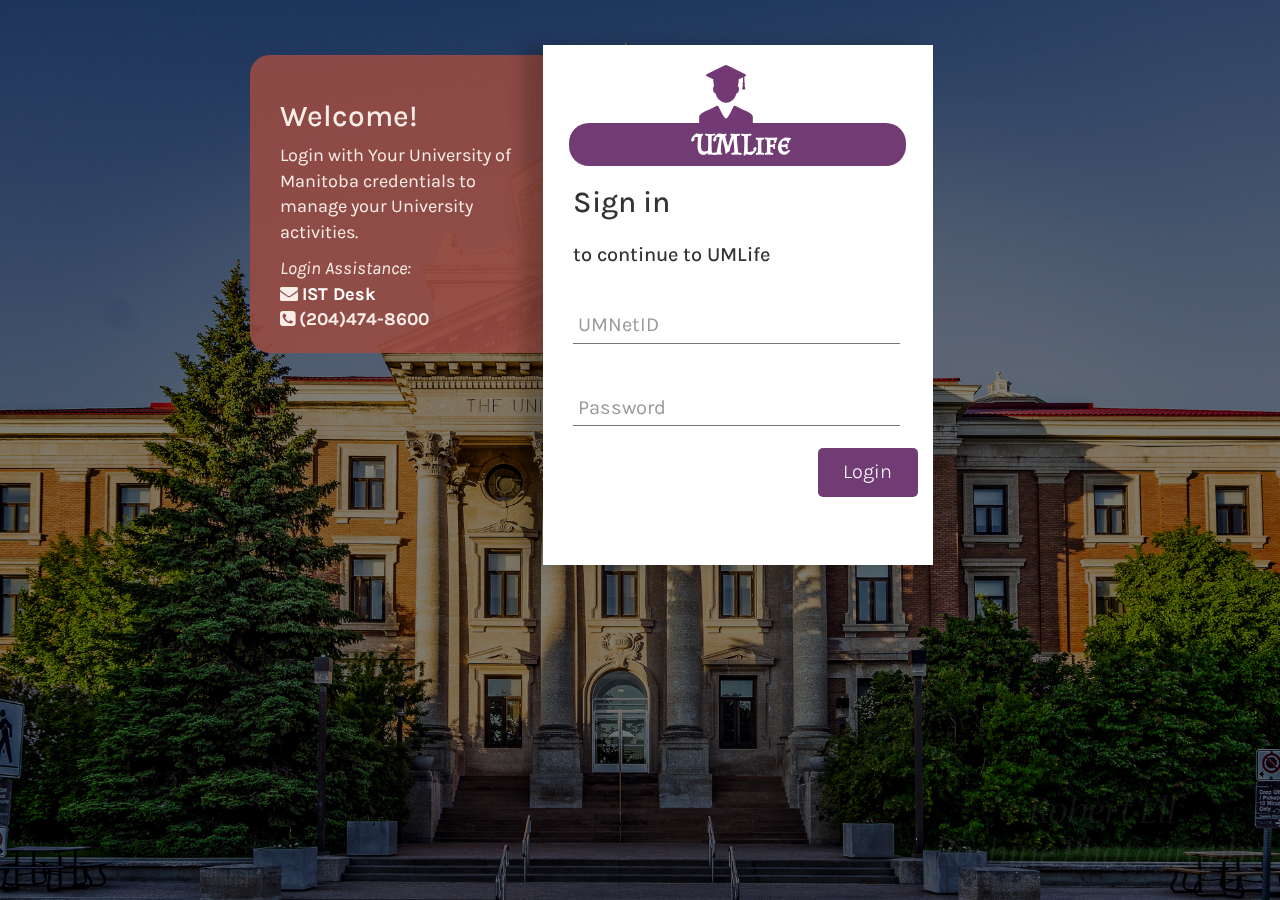
<file: index.html>
<!DOCTYPE html>
<html lang="en">
<html>
  <head>
    <meta charset="UTF-8">
    <link rel="stylesheet" href="https://cdnjs.cloudflare.com/ajax/libs/font-awesome/4.7.0/css/font-awesome.min.css">
  <!-- Latest compiled and minified CSS-->
    <link rel="stylesheet" href="https://maxcdn.bootstrapcdn.com/bootstrap/3.3.7/css/bootstrap.min.css">
    <script src="https://ajax.googleapis.com/ajax/libs/jquery/3.2.1/jquery.min.js"></script>
    <script src="https://maxcdn.bootstrapcdn.com/bootstrap/3.3.7/js/bootstrap.min.js"></script>
    <title>UMLife|Managing your tasks</title>
    <link rel="stylesheet" href="style.css">
  </head>
  <body id = "struct">
    <div class="background"></div>
    <div class="backdrop"></div>
    <div class="container">
      <div class="row" id ="login" >
        <div class="col-sm-2"></div>
        <div class="col-sm-3" id="login-div">
          <h2>Welcome!</h2>
          <p>Login with Your University of Manitoba credentials to manage your University activities.<br></p>

          <em>Login Assistance:<br></em>
          <i class="fa fa-envelope" aria-hidden="true"></i>
          <a title="sevicedesk@umanitoba.ca" href="mailto:servicedesk@umanitoba.ca"><b>IST Desk</b><br></a>
          <i class="fa fa-phone-square" aria-hidden="true"></i>
          <b>(204)474-8600</b>
        </div>

      <div class="col-sm-4" id="login-div2">
        <div class="logo-group" id="lgrp">
          <img id="img-Logo" src="images/logo3.png" alt="">
          <div id="logo-border">
            <p id = "logo-txt"><b>UMLife</b></p>
          </div>
        </div>
        <h2>Sign in</h2>
        <h4 style ="font-size:20px;">to continue to UMLife</h4>
        <form>
          <div class="form-group">
            <input class="inputMaterial" type="text" required>
            <span class="highlight"></span>
            <span class="bar"></span>
            <label for="usname" id="labels">UMNetID</label>
          </div>
          <div class="form-group">
            <input class="inputMaterial" type="password" required>
            <span class="highlight"></span>
            <span class="bar"></span>
            <label for="pwd" id="labels">Password</label>
          </div>
            <button id="buttonlogintoregister" type="submit" class="btn btn-primary" onclick="parent.location='LandingPage.html'">Login</button>
          </div>
        </form>
        </div>
      <div class="col-sm-3"></div>
    </div>
  </div>
  <script src="script.js"></script>
</body>

</html>
</file>
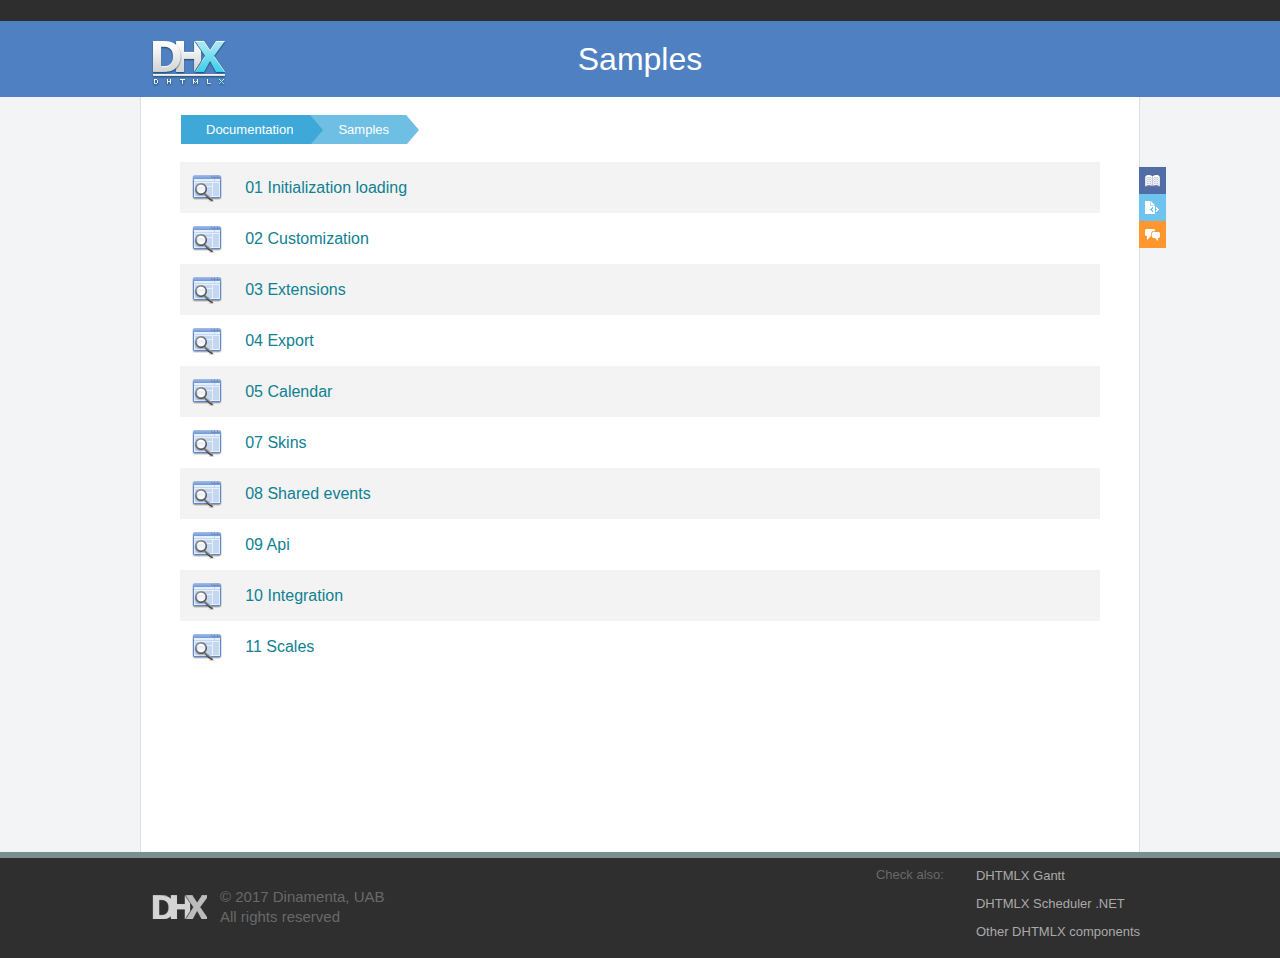
<file: dhtmlxScheduler/samples/index.html>
<!doctype html>
<html>
	<head>
		<link rel="stylesheet" type="text/css" href="common/docs.css">
		<meta http-equiv="Content-Type" content="text/html; charset=utf-8">
		<meta name="viewport" content="initial-scale = 1.0" />
		<title>Scheduler : Samples</title></title>
	</head>
<body>
	<div class='abstop_header'>
		<div class='content_area'>
		&nbsp;
		</div>
	</div>
	<div class="page_header">
		<div class='page_inner_header'>
			<a href='http://dhtmlx.com'><div class='top_webix_logo'></div></a>
			Samples
		</div>
	</div>

	<div class="page_space">
	<div class="webixdoc_page webixdoc_start">
		<div id="webixContent" class='webixdoc_content'>
			<div class="webixdoc_content_inner">
				<div class="webixdoc_breadcrumb nav_breadcrumb">
					<a href="http://docs.dhtmlx.com/scheduler/" class="webixdoc_back">Documentation</a>
					<a href="index.html" class="webixdoc_back">Samples</a>
					
				</div>
				<table class='nav_table'>
								<tr>
				<td style='width:30px;'>
					<a href='01_initialization_loading'><div class='nav_page_img'>&nbsp;</div></a>
				</td><td> <a href='01_initialization_loading'>01 Initialization loading</a> </td>
			</tr>
			<tr>
				<td style='width:30px;'>
					<a href='02_customization'><div class='nav_page_img'>&nbsp;</div></a>
				</td><td> <a href='02_customization'>02 Customization</a> </td>
			</tr>
			<tr>
				<td style='width:30px;'>
					<a href='03_extensions'><div class='nav_page_img'>&nbsp;</div></a>
				</td><td> <a href='03_extensions'>03 Extensions</a> </td>
			</tr>
			<tr>
				<td style='width:30px;'>
					<a href='04_export'><div class='nav_page_img'>&nbsp;</div></a>
				</td><td> <a href='04_export'>04 Export</a> </td>
			</tr>
			<tr>
				<td style='width:30px;'>
					<a href='05_calendar'><div class='nav_page_img'>&nbsp;</div></a>
				</td><td> <a href='05_calendar'>05 Calendar</a> </td>
			</tr>
			<tr>
				<td style='width:30px;'>
					<a href='07_skins'><div class='nav_page_img'>&nbsp;</div></a>
				</td><td> <a href='07_skins'>07 Skins</a> </td>
			</tr>
			<tr>
				<td style='width:30px;'>
					<a href='08_shared_events'><div class='nav_page_img'>&nbsp;</div></a>
				</td><td> <a href='08_shared_events'>08 Shared events</a> </td>
			</tr>
			<tr>
				<td style='width:30px;'>
					<a href='09_api'><div class='nav_page_img'>&nbsp;</div></a>
				</td><td> <a href='09_api'>09 Api</a> </td>
			</tr>
			<tr>
				<td style='width:30px;'>
					<a href='10_integration'><div class='nav_page_img'>&nbsp;</div></a>
				</td><td> <a href='10_integration'>10 Integration</a> </td>
			</tr>
			<tr>
				<td style='width:30px;'>
					<a href='11_scales'><div class='nav_page_img'>&nbsp;</div></a>
				</td><td> <a href='11_scales'>11 Scales</a> </td>
			</tr>

				</table>
			</div>
		</div>




			</div>
		</div>

		<!--Side quick links -->
		<div class="side_links">
			<a class="reference_link" href="http://docs.dhtmlx.com/scheduler/api__refs__scheduler.html">
				<span>API Reference</span>
			</a>
			<a class="sample_link" href="index.html">
				<span>Code Samples</span>
			</a>
			<a class="forum_link" href="http://forum.dhtmlx.com/viewforum.php?f=15">
				<span>Developer Forum </span>
			</a>
		</div>
	</div>
	</div>

	<div class="footer_linea">&nbsp;</div>
	<div class="footer_lineb">
		<div class='page_inner_header'>
			<a href='http://dhtmlx.com'><div class='bottom_webix_block bottom_webix_logo' ></div></a>
			<div class='copyright bottom_webix_block'>© 2017 Dinamenta, UAB<br>
			All rights reserved</div>
			<div class='bottom_webix_also'>
				<h4>Check also:</h4>
				<li><a href='http://dhtmlx.com/docs/products/dhtmlxGantt/index.shtml' target='_blank'>DHTMLX Gantt</a></li>
				<li><a href='http://scheduler-net.com/' target='_blank'>DHTMLX Scheduler .NET</a></li>
				<li><a href='http://dhtmlx.com/docs/products/dhtmlxSuite/index.shtml' target='_blank'>Other DHTMLX components</a></li>
			</div>
		</div>
	</div>
</body>
</html>
</file>
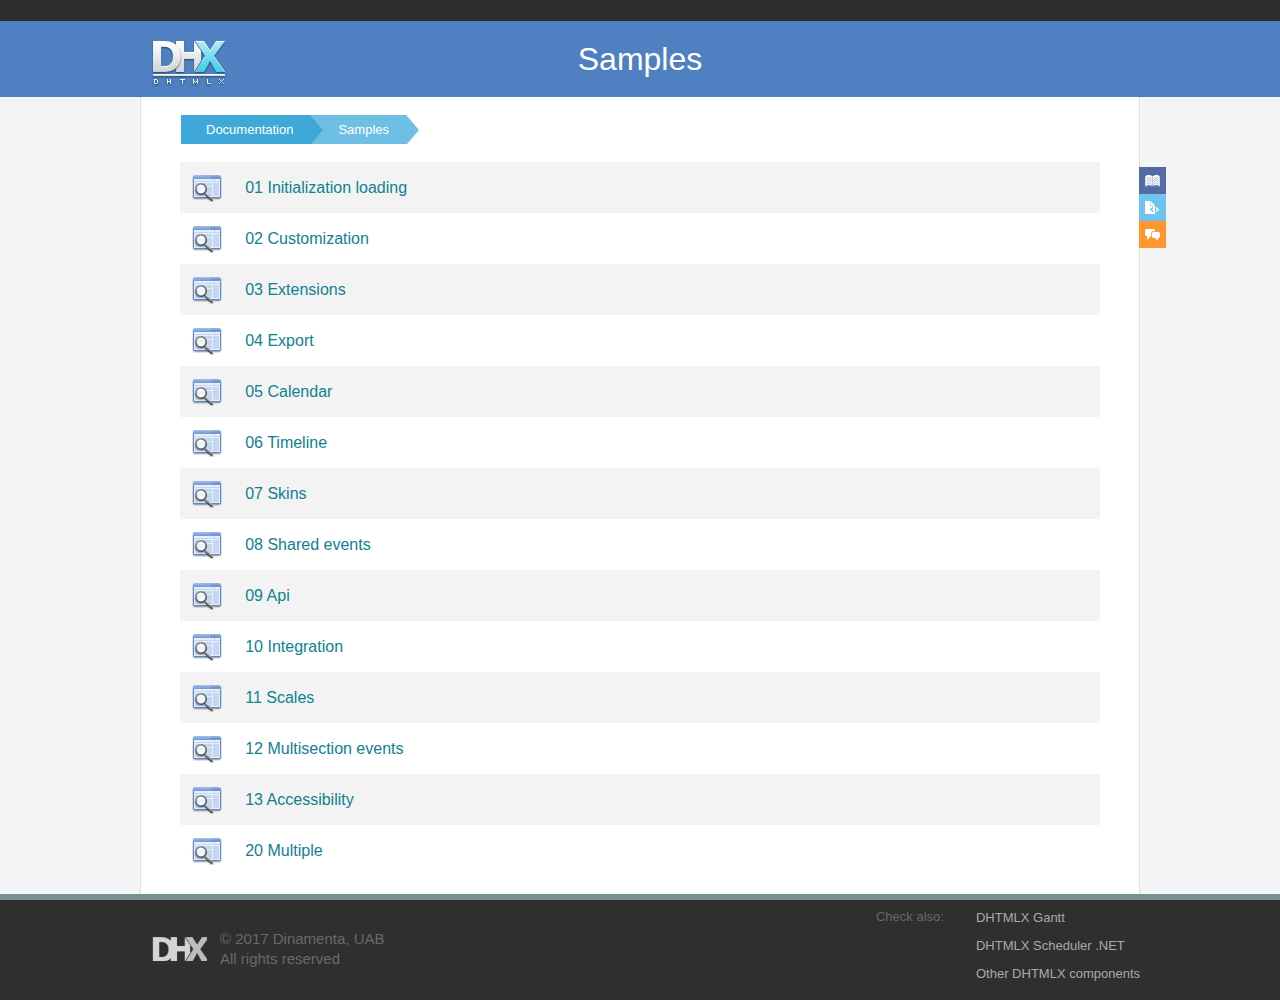
<file: dhtmlxScheduler2/samples/index.html>
<!doctype html>
<html>
	<head>
		<link rel="stylesheet" type="text/css" href="common/docs.css">
		<meta http-equiv="Content-Type" content="text/html; charset=utf-8">
		<meta name="viewport" content="initial-scale = 1.0" />
		<title>Scheduler : Samples</title></title>
	</head>
<body>
	<div class='abstop_header'>
		<div class='content_area'>
		&nbsp;
		</div>
	</div>
	<div class="page_header">
		<div class='page_inner_header'>
			<a href='http://dhtmlx.com'><div class='top_webix_logo'></div></a>
			Samples
		</div>
	</div>

	<div class="page_space">
	<div class="webixdoc_page webixdoc_start">
		<div id="webixContent" class='webixdoc_content'>
			<div class="webixdoc_content_inner">
				<div class="webixdoc_breadcrumb nav_breadcrumb">
					<a href="http://docs.dhtmlx.com/scheduler/" class="webixdoc_back">Documentation</a>
					<a href="index.html" class="webixdoc_back">Samples</a>
					
				</div>
				<table class='nav_table'>
								<tr>
				<td style='width:30px;'>
					<a href='01_initialization_loading'><div class='nav_page_img'>&nbsp;</div></a>
				</td><td> <a href='01_initialization_loading'>01 Initialization loading</a> </td>
			</tr>
			<tr>
				<td style='width:30px;'>
					<a href='02_customization'><div class='nav_page_img'>&nbsp;</div></a>
				</td><td> <a href='02_customization'>02 Customization</a> </td>
			</tr>
			<tr>
				<td style='width:30px;'>
					<a href='03_extensions'><div class='nav_page_img'>&nbsp;</div></a>
				</td><td> <a href='03_extensions'>03 Extensions</a> </td>
			</tr>
			<tr>
				<td style='width:30px;'>
					<a href='04_export'><div class='nav_page_img'>&nbsp;</div></a>
				</td><td> <a href='04_export'>04 Export</a> </td>
			</tr>
			<tr>
				<td style='width:30px;'>
					<a href='05_calendar'><div class='nav_page_img'>&nbsp;</div></a>
				</td><td> <a href='05_calendar'>05 Calendar</a> </td>
			</tr>
			<tr>
				<td style='width:30px;'>
					<a href='06_timeline'><div class='nav_page_img'>&nbsp;</div></a>
				</td><td> <a href='06_timeline'>06 Timeline</a> </td>
			</tr>
			<tr>
				<td style='width:30px;'>
					<a href='07_skins'><div class='nav_page_img'>&nbsp;</div></a>
				</td><td> <a href='07_skins'>07 Skins</a> </td>
			</tr>
			<tr>
				<td style='width:30px;'>
					<a href='08_shared_events'><div class='nav_page_img'>&nbsp;</div></a>
				</td><td> <a href='08_shared_events'>08 Shared events</a> </td>
			</tr>
			<tr>
				<td style='width:30px;'>
					<a href='09_api'><div class='nav_page_img'>&nbsp;</div></a>
				</td><td> <a href='09_api'>09 Api</a> </td>
			</tr>
			<tr>
				<td style='width:30px;'>
					<a href='10_integration'><div class='nav_page_img'>&nbsp;</div></a>
				</td><td> <a href='10_integration'>10 Integration</a> </td>
			</tr>
			<tr>
				<td style='width:30px;'>
					<a href='11_scales'><div class='nav_page_img'>&nbsp;</div></a>
				</td><td> <a href='11_scales'>11 Scales</a> </td>
			</tr>
			<tr>
				<td style='width:30px;'>
					<a href='12_multisection_events'><div class='nav_page_img'>&nbsp;</div></a>
				</td><td> <a href='12_multisection_events'>12 Multisection events</a> </td>
			</tr>
			<tr>
				<td style='width:30px;'>
					<a href='13_accessibility'><div class='nav_page_img'>&nbsp;</div></a>
				</td><td> <a href='13_accessibility'>13 Accessibility</a> </td>
			</tr>
			<tr>
				<td style='width:30px;'>
					<a href='20_multiple'><div class='nav_page_img'>&nbsp;</div></a>
				</td><td> <a href='20_multiple'>20 Multiple</a> </td>
			</tr>

				</table>
			</div>
		</div>




			</div>
		</div>

		<!--Side quick links -->
		<div class="side_links">
			<a class="reference_link" href="http://docs.dhtmlx.com/scheduler/api__refs__scheduler.html">
				<span>API Reference</span>
			</a>
			<a class="sample_link" href="index.html">
				<span>Code Samples</span>
			</a>
			<a class="forum_link" href="http://forum.dhtmlx.com/viewforum.php?f=15">
				<span>Developer Forum </span>
			</a>
		</div>
	</div>
	</div>

	<div class="footer_linea">&nbsp;</div>
	<div class="footer_lineb">
		<div class='page_inner_header'>
			<a href='http://dhtmlx.com'><div class='bottom_webix_block bottom_webix_logo' ></div></a>
			<div class='copyright bottom_webix_block'>© 2017 Dinamenta, UAB<br>
			All rights reserved</div>
			<div class='bottom_webix_also'>
				<h4>Check also:</h4>
				<li><a href='http://dhtmlx.com/docs/products/dhtmlxGantt/index.shtml' target='_blank'>DHTMLX Gantt</a></li>
				<li><a href='http://scheduler-net.com/' target='_blank'>DHTMLX Scheduler .NET</a></li>
				<li><a href='http://dhtmlx.com/docs/products/dhtmlxSuite/index.shtml' target='_blank'>Other DHTMLX components</a></li>
			</div>
		</div>
	</div>
</body>
</html>
</file>
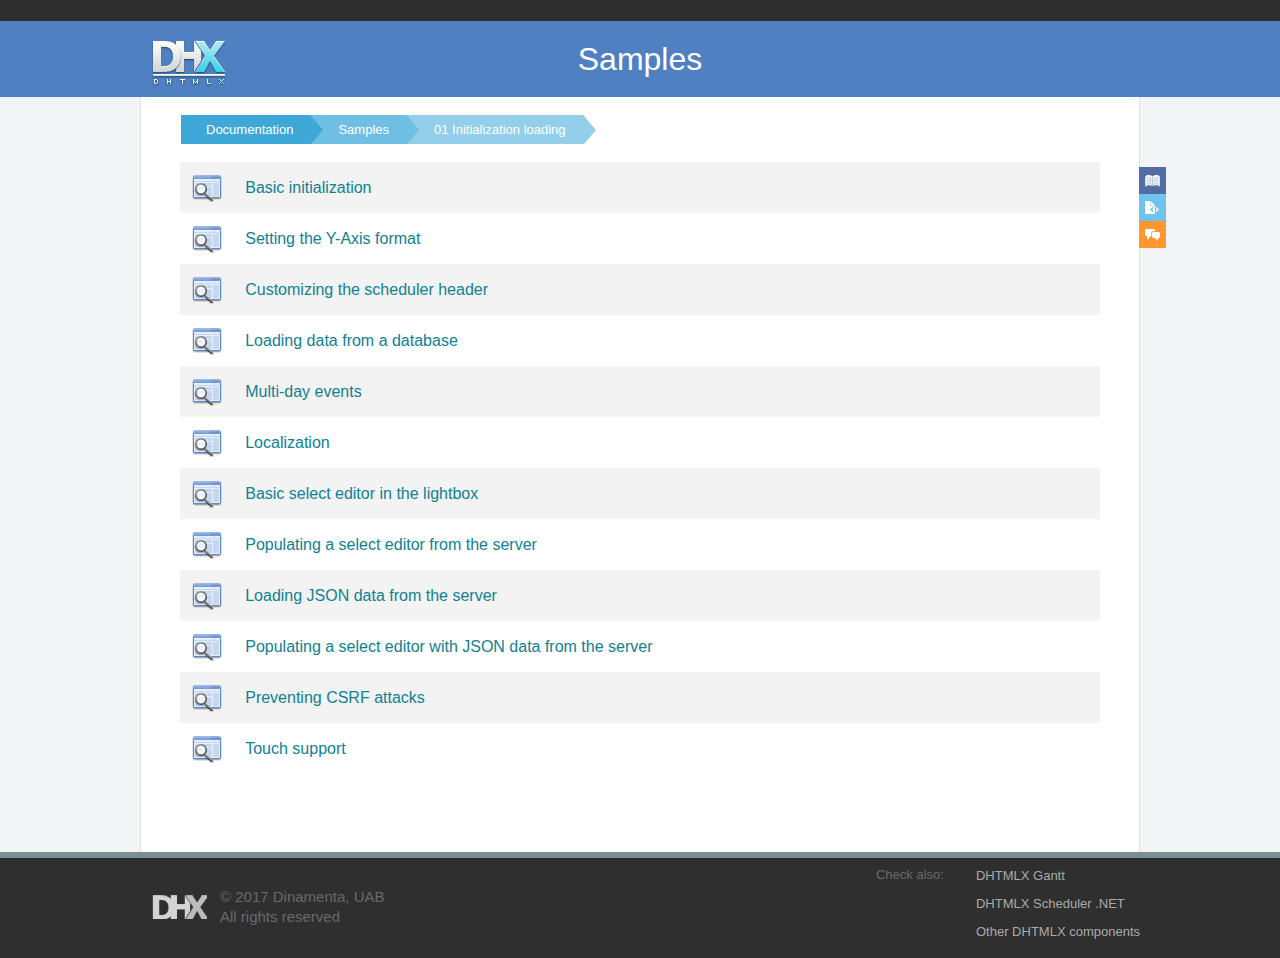
<file: dhtmlxScheduler/samples/01_initialization_loading/index.html>
<!doctype html>
<html>
	<head>
		<link rel="stylesheet" type="text/css" href="../common/docs.css">
		<meta http-equiv="Content-Type" content="text/html; charset=utf-8">
		<meta name="viewport" content="initial-scale = 1.0" />
		<title>Scheduler : Samples</title></title>
	</head>
<body>
	<div class='abstop_header'>
		<div class='content_area'>
		&nbsp;
		</div>
	</div>
	<div class="page_header">
		<div class='page_inner_header'>
			<a href='http://dhtmlx.com'><div class='top_webix_logo'></div></a>
			Samples
		</div>
	</div>

	<div class="page_space">
	<div class="webixdoc_page webixdoc_start">
		<div id="webixContent" class='webixdoc_content'>
			<div class="webixdoc_content_inner">
				<div class="webixdoc_breadcrumb nav_breadcrumb">
					<a href="http://docs.dhtmlx.com/scheduler/" class="webixdoc_back">Documentation</a>
					<a href="../index.html" class="webixdoc_back">Samples</a>
					<a href='../index.html' class='webixdoc_back'>01 Initialization loading</a>
				</div>
				<table class='nav_table'>
								<tr>
				<td style='width:30px;'>
					<a href='01_basic_init.html'><div class='nav_page_img'>&nbsp;</div></a>
				</td><td> <a href='01_basic_init.html'>Basic initialization</a> </td>
			</tr>
			<tr>
				<td style='width:30px;'>
					<a href='02_hour_scale_format.html'><div class='nav_page_img'>&nbsp;</div></a>
				</td><td> <a href='02_hour_scale_format.html'>Setting the Y-Axis format</a> </td>
			</tr>
			<tr>
				<td style='width:30px;'>
					<a href='03_header_format.html'><div class='nav_page_img'>&nbsp;</div></a>
				</td><td> <a href='03_header_format.html'>Customizing the scheduler header</a> </td>
			</tr>
			<tr>
				<td style='width:30px;'>
					<a href='05_loading_database.html'><div class='nav_page_img'>&nbsp;</div></a>
				</td><td> <a href='05_loading_database.html'>Loading data from a database</a> </td>
			</tr>
			<tr>
				<td style='width:30px;'>
					<a href='06_multi_day_events.html'><div class='nav_page_img'>&nbsp;</div></a>
				</td><td> <a href='06_multi_day_events.html'>Multi-day events</a> </td>
			</tr>
			<tr>
				<td style='width:30px;'>
					<a href='07_locale_usage.html'><div class='nav_page_img'>&nbsp;</div></a>
				</td><td> <a href='07_locale_usage.html'>Localization</a> </td>
			</tr>
			<tr>
				<td style='width:30px;'>
					<a href='08_options.html'><div class='nav_page_img'>&nbsp;</div></a>
				</td><td> <a href='08_options.html'>Basic select editor in the lightbox</a> </td>
			</tr>
			<tr>
				<td style='width:30px;'>
					<a href='09_connector_options.html'><div class='nav_page_img'>&nbsp;</div></a>
				</td><td> <a href='09_connector_options.html'>Populating a select editor from the server</a> </td>
			</tr>
			<tr>
				<td style='width:30px;'>
					<a href='10_loading_database_json.html'><div class='nav_page_img'>&nbsp;</div></a>
				</td><td> <a href='10_loading_database_json.html'>Loading JSON data from the server</a> </td>
			</tr>
			<tr>
				<td style='width:30px;'>
					<a href='11_connector_options_json.html'><div class='nav_page_img'>&nbsp;</div></a>
				</td><td> <a href='11_connector_options_json.html'>Populating a select editor with JSON data from the server</a> </td>
			</tr>
			<tr>
				<td style='width:30px;'>
					<a href='12_block_csrf.html'><div class='nav_page_img'>&nbsp;</div></a>
				</td><td> <a href='12_block_csrf.html'>Preventing CSRF attacks</a> </td>
			</tr>
			<tr>
				<td style='width:30px;'>
					<a href='13_touch_ui.html'><div class='nav_page_img'>&nbsp;</div></a>
				</td><td> <a href='13_touch_ui.html'>Touch support</a> </td>
			</tr>

				</table>
			</div>
		</div>




			</div>
		</div>

		<!--Side quick links -->
		<div class="side_links">
			<a class="reference_link" href="http://docs.dhtmlx.com/scheduler/api__refs__scheduler.html">
				<span>API Reference</span>
			</a>
			<a class="sample_link" href="../index.html">
				<span>Code Samples</span>
			</a>
			<a class="forum_link" href="http://forum.dhtmlx.com/viewforum.php?f=15">
				<span>Developer Forum </span>
			</a>
		</div>
	</div>
	</div>

	<div class="footer_linea">&nbsp;</div>
	<div class="footer_lineb">
		<div class='page_inner_header'>
			<a href='http://dhtmlx.com'><div class='bottom_webix_block bottom_webix_logo' ></div></a>
			<div class='copyright bottom_webix_block'>© 2017 Dinamenta, UAB<br>
			All rights reserved</div>
			<div class='bottom_webix_also'>
				<h4>Check also:</h4>
				<li><a href='http://dhtmlx.com/docs/products/dhtmlxGantt/index.shtml' target='_blank'>DHTMLX Gantt</a></li>
				<li><a href='http://scheduler-net.com/' target='_blank'>DHTMLX Scheduler .NET</a></li>
				<li><a href='http://dhtmlx.com/docs/products/dhtmlxSuite/index.shtml' target='_blank'>Other DHTMLX components</a></li>
			</div>
		</div>
	</div>
</body>
</html>
</file>
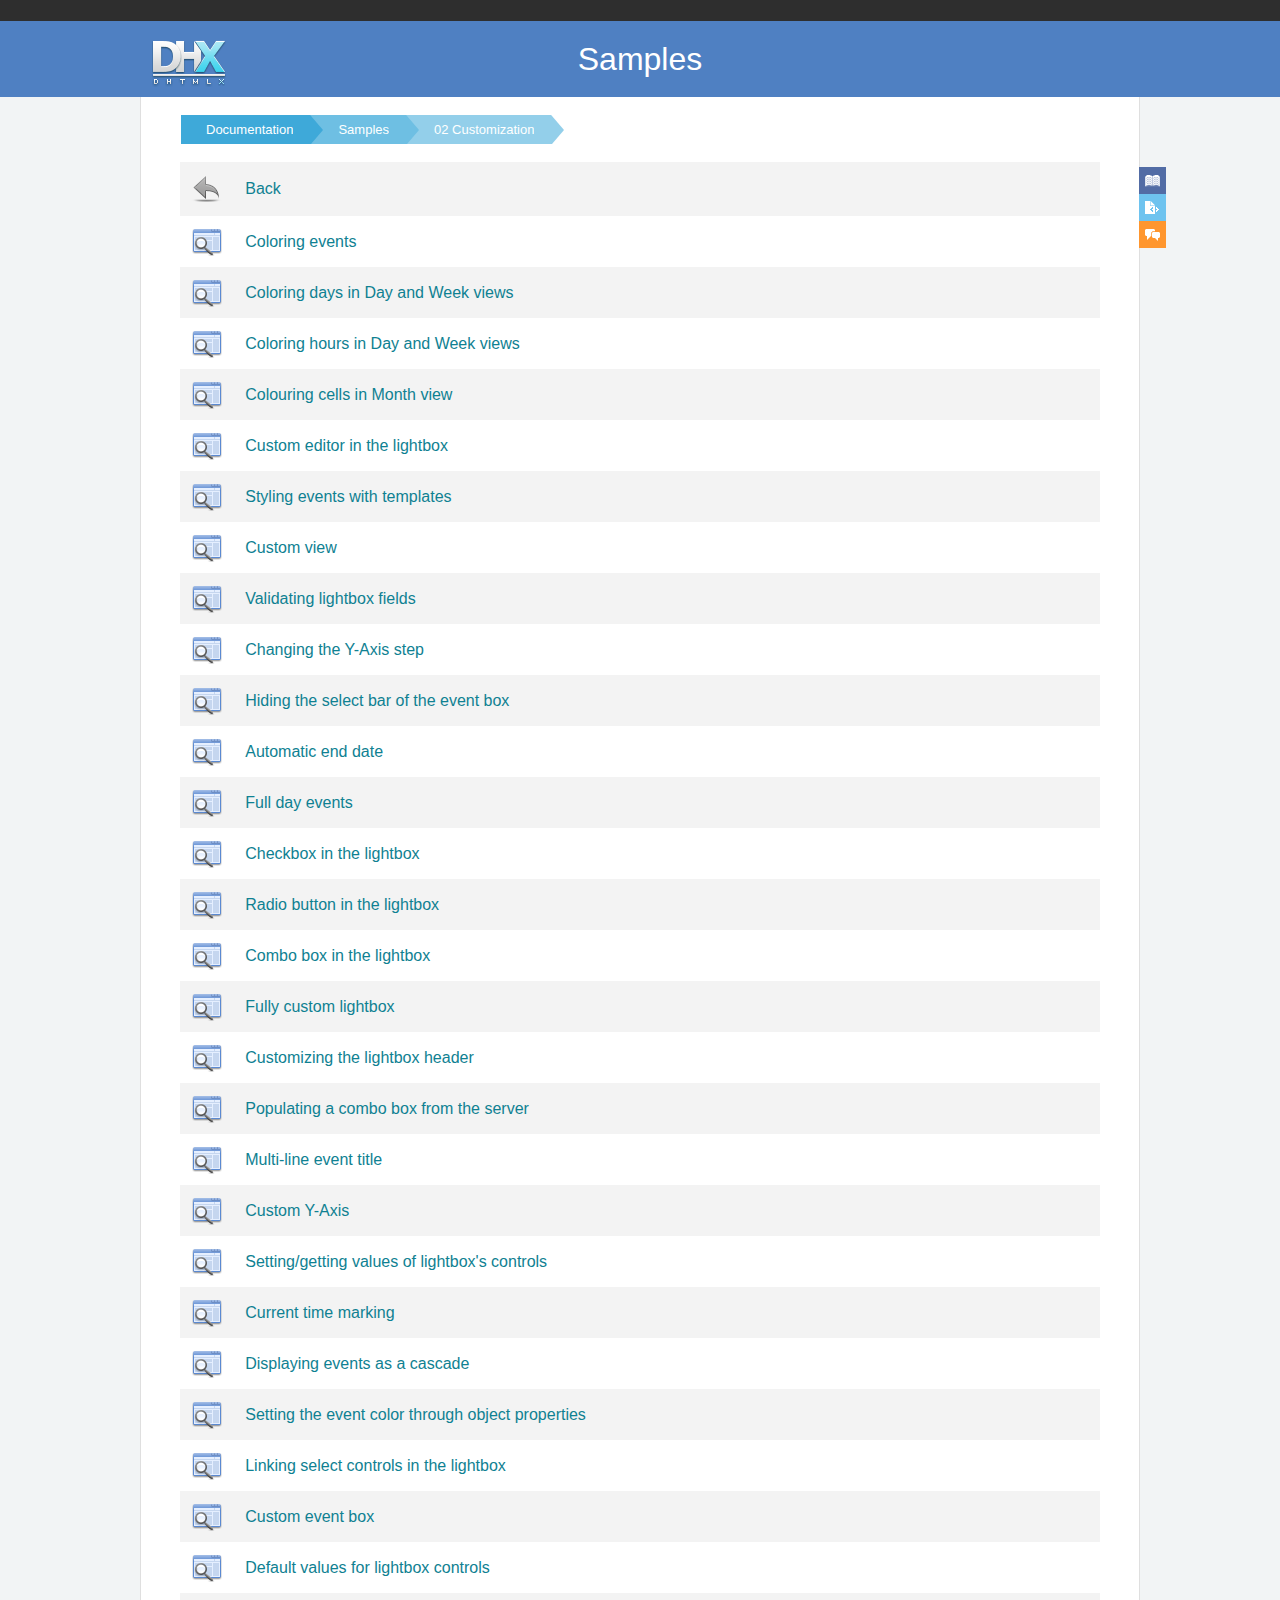
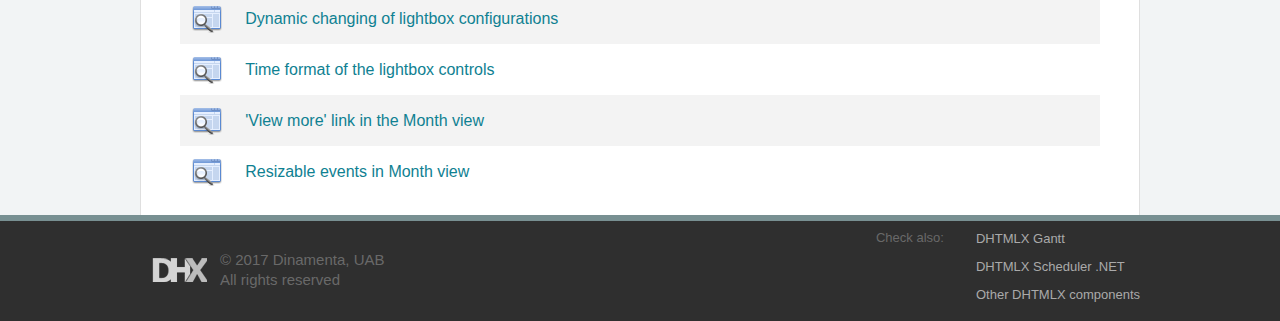
<file: dhtmlxScheduler/samples/02_customization/index.html>
<!doctype html>
<html>
	<head>
		<link rel="stylesheet" type="text/css" href="../common/docs.css">
		<meta http-equiv="Content-Type" content="text/html; charset=utf-8">
		<meta name="viewport" content="initial-scale = 1.0" />
		<title>Scheduler : Samples</title></title>
	</head>
<body>
	<div class='abstop_header'>
		<div class='content_area'>
		&nbsp;
		</div>
	</div>
	<div class="page_header">
		<div class='page_inner_header'>
			<a href='http://dhtmlx.com'><div class='top_webix_logo'></div></a>
			Samples
		</div>
	</div>

	<div class="page_space">
	<div class="webixdoc_page webixdoc_start">
		<div id="webixContent" class='webixdoc_content'>
			<div class="webixdoc_content_inner">
				<div class="webixdoc_breadcrumb nav_breadcrumb">
					<a href="http://docs.dhtmlx.com/scheduler/" class="webixdoc_back">Documentation</a>
					<a href="../index.html" class="webixdoc_back">Samples</a>
					<a href='../index.html' class='webixdoc_back'>02 Customization</a>
				</div>
				<table class='nav_table'>
								<tr>
				<td style='width:30px;'>
					<a href='../index.html'><div class='nav_back_img'>&nbsp;</div></a>
				</td><td> <a href='../index.html'>Back</a> </td>
			</tr>
			<tr>
				<td style='width:30px;'>
					<a href='01_events_coloring.html'><div class='nav_page_img'>&nbsp;</div></a>
				</td><td> <a href='01_events_coloring.html'>Coloring events</a> </td>
			</tr>
			<tr>
				<td style='width:30px;'>
					<a href='02_days_coloring.html'><div class='nav_page_img'>&nbsp;</div></a>
				</td><td> <a href='02_days_coloring.html'>Coloring days in Day and Week views</a> </td>
			</tr>
			<tr>
				<td style='width:30px;'>
					<a href='03_hours_coloring.html'><div class='nav_page_img'>&nbsp;</div></a>
				</td><td> <a href='03_hours_coloring.html'>Coloring hours in Day and Week views</a> </td>
			</tr>
			<tr>
				<td style='width:30px;'>
					<a href='04_month_days_coloring.html'><div class='nav_page_img'>&nbsp;</div></a>
				</td><td> <a href='04_month_days_coloring.html'>Colouring cells in Month view</a> </td>
			</tr>
			<tr>
				<td style='width:30px;'>
					<a href='05_custom_editor.html'><div class='nav_page_img'>&nbsp;</div></a>
				</td><td> <a href='05_custom_editor.html'>Custom editor in the lightbox</a> </td>
			</tr>
			<tr>
				<td style='width:30px;'>
					<a href='06_templates.html'><div class='nav_page_img'>&nbsp;</div></a>
				</td><td> <a href='06_templates.html'>Styling events with templates</a> </td>
			</tr>
			<tr>
				<td style='width:30px;'>
					<a href='07_custom_view.html'><div class='nav_page_img'>&nbsp;</div></a>
				</td><td> <a href='07_custom_view.html'>Custom view</a> </td>
			</tr>
			<tr>
				<td style='width:30px;'>
					<a href='08_validation.html'><div class='nav_page_img'>&nbsp;</div></a>
				</td><td> <a href='08_validation.html'>Validating lightbox fields</a> </td>
			</tr>
			<tr>
				<td style='width:30px;'>
					<a href='09_timestep.html'><div class='nav_page_img'>&nbsp;</div></a>
				</td><td> <a href='09_timestep.html'>Changing the Y-Axis step</a> </td>
			</tr>
			<tr>
				<td style='width:30px;'>
					<a href='10_without_toolbar.html'><div class='nav_page_img'>&nbsp;</div></a>
				</td><td> <a href='10_without_toolbar.html'>Hiding the select bar of the event box</a> </td>
			</tr>
			<tr>
				<td style='width:30px;'>
					<a href='11_auto_end_date.html'><div class='nav_page_img'>&nbsp;</div></a>
				</td><td> <a href='11_auto_end_date.html'>Automatic end date</a> </td>
			</tr>
			<tr>
				<td style='width:30px;'>
					<a href='12_full_day_event.html'><div class='nav_page_img'>&nbsp;</div></a>
				</td><td> <a href='12_full_day_event.html'>Full day events</a> </td>
			</tr>
			<tr>
				<td style='width:30px;'>
					<a href='13_single_checkbox_section.html'><div class='nav_page_img'>&nbsp;</div></a>
				</td><td> <a href='13_single_checkbox_section.html'>Checkbox in the lightbox</a> </td>
			</tr>
			<tr>
				<td style='width:30px;'>
					<a href='14_radio_buttons_section.html'><div class='nav_page_img'>&nbsp;</div></a>
				</td><td> <a href='14_radio_buttons_section.html'>Radio button in the lightbox</a> </td>
			</tr>
			<tr>
				<td style='width:30px;'>
					<a href='15_combo_select.html'><div class='nav_page_img'>&nbsp;</div></a>
				</td><td> <a href='15_combo_select.html'>Combo box in the lightbox</a> </td>
			</tr>
			<tr>
				<td style='width:30px;'>
					<a href='16_custom_form.html'><div class='nav_page_img'>&nbsp;</div></a>
				</td><td> <a href='16_custom_form.html'>Fully custom lightbox</a> </td>
			</tr>
			<tr>
				<td style='width:30px;'>
					<a href='17_lightbox_header.html'><div class='nav_page_img'>&nbsp;</div></a>
				</td><td> <a href='17_lightbox_header.html'>Customizing the lightbox header</a> </td>
			</tr>
			<tr>
				<td style='width:30px;'>
					<a href='18_combo_select_from_db.html'><div class='nav_page_img'>&nbsp;</div></a>
				</td><td> <a href='18_combo_select_from_db.html'>Populating a combo box from the server</a> </td>
			</tr>
			<tr>
				<td style='width:30px;'>
					<a href='20_multiline_event_bars.html'><div class='nav_page_img'>&nbsp;</div></a>
				</td><td> <a href='20_multiline_event_bars.html'>Multi-line event title</a> </td>
			</tr>
			<tr>
				<td style='width:30px;'>
					<a href='21_custom_hour_scale.html'><div class='nav_page_img'>&nbsp;</div></a>
				</td><td> <a href='21_custom_hour_scale.html'>Custom Y-Axis</a> </td>
			</tr>
			<tr>
				<td style='width:30px;'>
					<a href='22_opertions_with_lightbox.html'><div class='nav_page_img'>&nbsp;</div></a>
				</td><td> <a href='22_opertions_with_lightbox.html'>Setting/getting values of lightbox's controls</a> </td>
			</tr>
			<tr>
				<td style='width:30px;'>
					<a href='23_current_time.html'><div class='nav_page_img'>&nbsp;</div></a>
				</td><td> <a href='23_current_time.html'>Current time marking</a> </td>
			</tr>
			<tr>
				<td style='width:30px;'>
					<a href='24_cascade_event_display.html'><div class='nav_page_img'>&nbsp;</div></a>
				</td><td> <a href='24_cascade_event_display.html'>Displaying events as a cascade</a> </td>
			</tr>
			<tr>
				<td style='width:30px;'>
					<a href='25_color_property.html'><div class='nav_page_img'>&nbsp;</div></a>
				</td><td> <a href='25_color_property.html'>Setting the event color through object properties </a> </td>
			</tr>
			<tr>
				<td style='width:30px;'>
					<a href='26_linked_selects_in_lightbox.html'><div class='nav_page_img'>&nbsp;</div></a>
				</td><td> <a href='26_linked_selects_in_lightbox.html'>Linking select controls in the lightbox</a> </td>
			</tr>
			<tr>
				<td style='width:30px;'>
					<a href='27_custom_event_box.html'><div class='nav_page_img'>&nbsp;</div></a>
				</td><td> <a href='27_custom_event_box.html'>Custom event box</a> </td>
			</tr>
			<tr>
				<td style='width:30px;'>
					<a href='28_lightbox_default_value.html'><div class='nav_page_img'>&nbsp;</div></a>
				</td><td> <a href='28_lightbox_default_value.html'>Default values for lightbox controls</a> </td>
			</tr>
			<tr>
				<td style='width:30px;'>
					<a href='29_changing_lightbox_configurations.html'><div class='nav_page_img'>&nbsp;</div></a>
				</td><td> <a href='29_changing_lightbox_configurations.html'>Dynamic changing of lightbox configurations  </a> </td>
			</tr>
			<tr>
				<td style='width:30px;'>
					<a href='30_lightbox_time_format.html'><div class='nav_page_img'>&nbsp;</div></a>
				</td><td> <a href='30_lightbox_time_format.html'>Time format of the lightbox controls</a> </td>
			</tr>
			<tr>
				<td style='width:30px;'>
					<a href='31_view_more.html'><div class='nav_page_img'>&nbsp;</div></a>
				</td><td> <a href='31_view_more.html'>'View more' link in the Month view</a> </td>
			</tr>
			<tr>
				<td style='width:30px;'>
					<a href='32_resizable_month_events.html'><div class='nav_page_img'>&nbsp;</div></a>
				</td><td> <a href='32_resizable_month_events.html'>Resizable events in Month view</a> </td>
			</tr>

				</table>
			</div>
		</div>




			</div>
		</div>

		<!--Side quick links -->
		<div class="side_links">
			<a class="reference_link" href="http://docs.dhtmlx.com/scheduler/api__refs__scheduler.html">
				<span>API Reference</span>
			</a>
			<a class="sample_link" href="../index.html">
				<span>Code Samples</span>
			</a>
			<a class="forum_link" href="http://forum.dhtmlx.com/viewforum.php?f=15">
				<span>Developer Forum </span>
			</a>
		</div>
	</div>
	</div>

	<div class="footer_linea">&nbsp;</div>
	<div class="footer_lineb">
		<div class='page_inner_header'>
			<a href='http://dhtmlx.com'><div class='bottom_webix_block bottom_webix_logo' ></div></a>
			<div class='copyright bottom_webix_block'>© 2017 Dinamenta, UAB<br>
			All rights reserved</div>
			<div class='bottom_webix_also'>
				<h4>Check also:</h4>
				<li><a href='http://dhtmlx.com/docs/products/dhtmlxGantt/index.shtml' target='_blank'>DHTMLX Gantt</a></li>
				<li><a href='http://scheduler-net.com/' target='_blank'>DHTMLX Scheduler .NET</a></li>
				<li><a href='http://dhtmlx.com/docs/products/dhtmlxSuite/index.shtml' target='_blank'>Other DHTMLX components</a></li>
			</div>
		</div>
	</div>
</body>
</html>
</file>
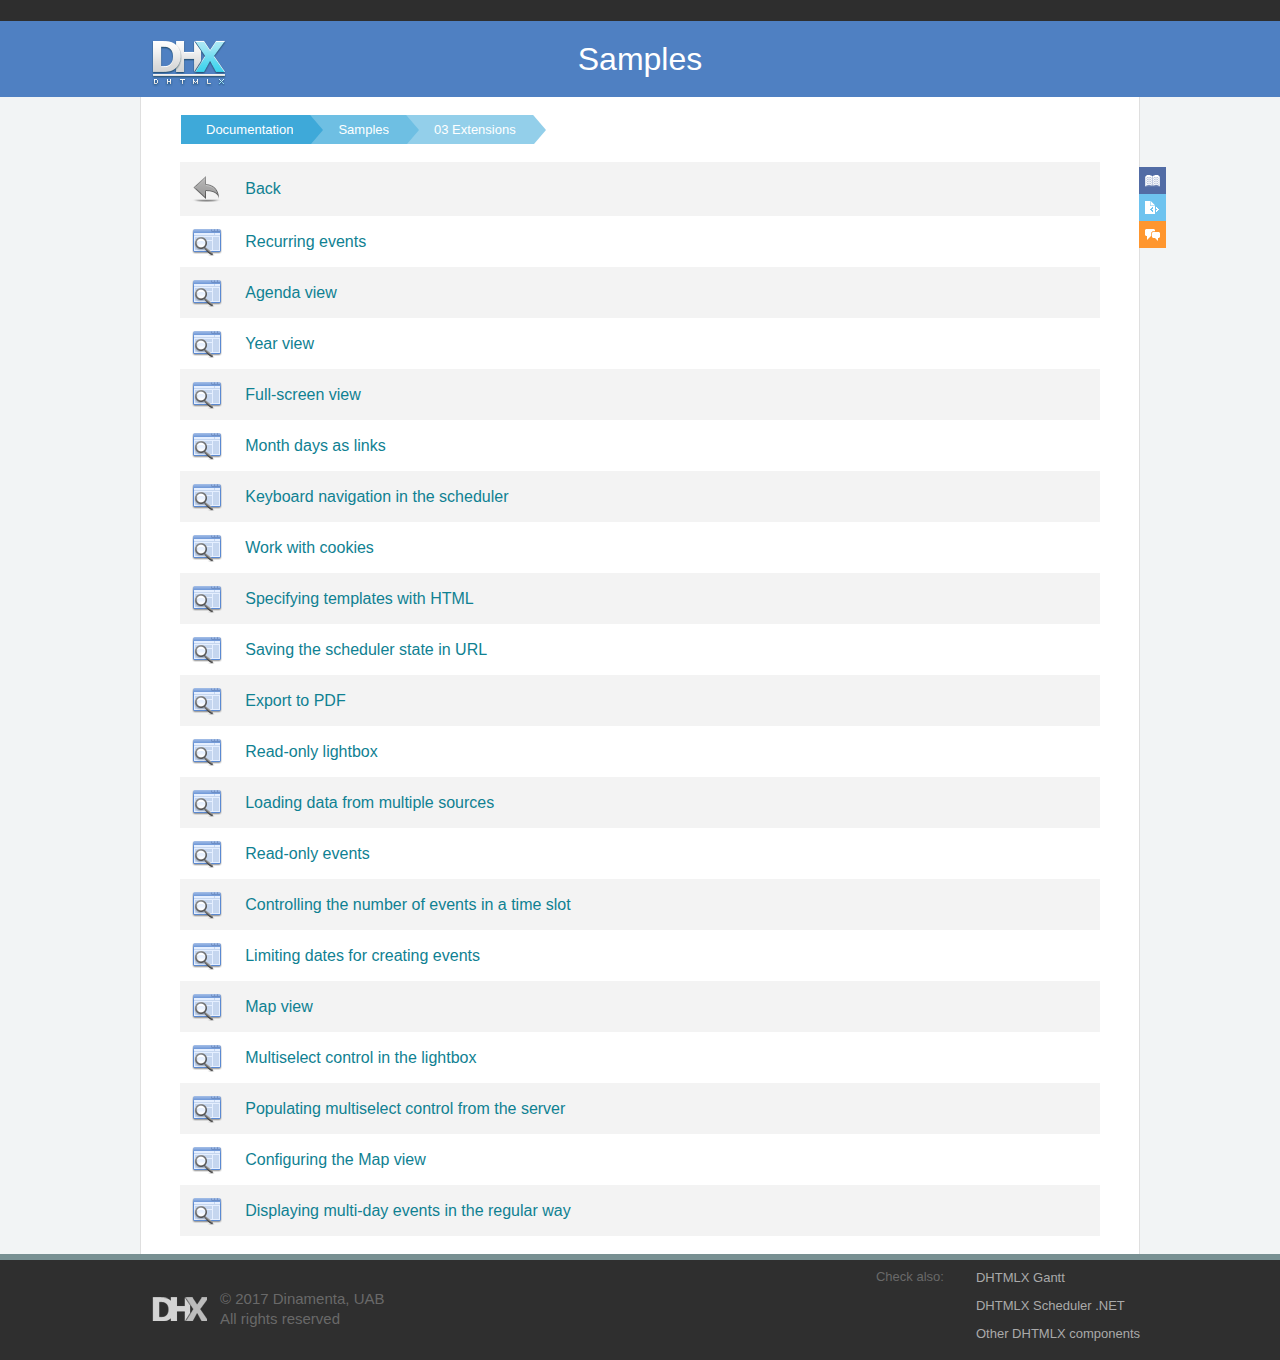
<file: dhtmlxScheduler/samples/03_extensions/index.html>
<!doctype html>
<html>
	<head>
		<link rel="stylesheet" type="text/css" href="../common/docs.css">
		<meta http-equiv="Content-Type" content="text/html; charset=utf-8">
		<meta name="viewport" content="initial-scale = 1.0" />
		<title>Scheduler : Samples</title></title>
	</head>
<body>
	<div class='abstop_header'>
		<div class='content_area'>
		&nbsp;
		</div>
	</div>
	<div class="page_header">
		<div class='page_inner_header'>
			<a href='http://dhtmlx.com'><div class='top_webix_logo'></div></a>
			Samples
		</div>
	</div>

	<div class="page_space">
	<div class="webixdoc_page webixdoc_start">
		<div id="webixContent" class='webixdoc_content'>
			<div class="webixdoc_content_inner">
				<div class="webixdoc_breadcrumb nav_breadcrumb">
					<a href="http://docs.dhtmlx.com/scheduler/" class="webixdoc_back">Documentation</a>
					<a href="../index.html" class="webixdoc_back">Samples</a>
					<a href='../index.html' class='webixdoc_back'>03 Extensions</a>
				</div>
				<table class='nav_table'>
								<tr>
				<td style='width:30px;'>
					<a href='../index.html'><div class='nav_back_img'>&nbsp;</div></a>
				</td><td> <a href='../index.html'>Back</a> </td>
			</tr>
			<tr>
				<td style='width:30px;'>
					<a href='01_recurring_events.html'><div class='nav_page_img'>&nbsp;</div></a>
				</td><td> <a href='01_recurring_events.html'>Recurring events</a> </td>
			</tr>
			<tr>
				<td style='width:30px;'>
					<a href='03_agenda_view.html'><div class='nav_page_img'>&nbsp;</div></a>
				</td><td> <a href='03_agenda_view.html'>Agenda view</a> </td>
			</tr>
			<tr>
				<td style='width:30px;'>
					<a href='04_year_view.html'><div class='nav_page_img'>&nbsp;</div></a>
				</td><td> <a href='04_year_view.html'>Year view</a> </td>
			</tr>
			<tr>
				<td style='width:30px;'>
					<a href='05_expand_plugin.html'><div class='nav_page_img'>&nbsp;</div></a>
				</td><td> <a href='05_expand_plugin.html'>Full-screen view</a> </td>
			</tr>
			<tr>
				<td style='width:30px;'>
					<a href='06_links_plugin.html'><div class='nav_page_img'>&nbsp;</div></a>
				</td><td> <a href='06_links_plugin.html'>Month days as links</a> </td>
			</tr>
			<tr>
				<td style='width:30px;'>
					<a href='07_navigation_plugin.html'><div class='nav_page_img'>&nbsp;</div></a>
				</td><td> <a href='07_navigation_plugin.html'>Keyboard navigation in the scheduler</a> </td>
			</tr>
			<tr>
				<td style='width:30px;'>
					<a href='08_cookies_plugin.html'><div class='nav_page_img'>&nbsp;</div></a>
				</td><td> <a href='08_cookies_plugin.html'>Work with cookies</a> </td>
			</tr>
			<tr>
				<td style='width:30px;'>
					<a href='09_html_templates_plugin.html'><div class='nav_page_img'>&nbsp;</div></a>
				</td><td> <a href='09_html_templates_plugin.html'>Specifying templates with HTML</a> </td>
			</tr>
			<tr>
				<td style='width:30px;'>
					<a href='10_url_date_plugin.html'><div class='nav_page_img'>&nbsp;</div></a>
				</td><td> <a href='10_url_date_plugin.html'>Saving the scheduler state in URL </a> </td>
			</tr>
			<tr>
				<td style='width:30px;'>
					<a href='11_pdf_plugin.html'><div class='nav_page_img'>&nbsp;</div></a>
				</td><td> <a href='11_pdf_plugin.html'>Export to PDF</a> </td>
			</tr>
			<tr>
				<td style='width:30px;'>
					<a href='12_readonly_form.html'><div class='nav_page_img'>&nbsp;</div></a>
				</td><td> <a href='12_readonly_form.html'>Read-only lightbox</a> </td>
			</tr>
			<tr>
				<td style='width:30px;'>
					<a href='13_multisource.html'><div class='nav_page_img'>&nbsp;</div></a>
				</td><td> <a href='13_multisource.html'>Loading data from multiple sources</a> </td>
			</tr>
			<tr>
				<td style='width:30px;'>
					<a href='14_readonly_event.html'><div class='nav_page_img'>&nbsp;</div></a>
				</td><td> <a href='14_readonly_event.html'>Read-only events</a> </td>
			</tr>
			<tr>
				<td style='width:30px;'>
					<a href='15_collision.html'><div class='nav_page_img'>&nbsp;</div></a>
				</td><td> <a href='15_collision.html'>Controlling the number of events in a time slot</a> </td>
			</tr>
			<tr>
				<td style='width:30px;'>
					<a href='16_limitation.html'><div class='nav_page_img'>&nbsp;</div></a>
				</td><td> <a href='16_limitation.html'>Limiting dates for creating events</a> </td>
			</tr>
			<tr>
				<td style='width:30px;'>
					<a href='19_map_view.html'><div class='nav_page_img'>&nbsp;</div></a>
				</td><td> <a href='19_map_view.html'>Map view</a> </td>
			</tr>
			<tr>
				<td style='width:30px;'>
					<a href='21_multiselect_options.html'><div class='nav_page_img'>&nbsp;</div></a>
				</td><td> <a href='21_multiselect_options.html'>Multiselect control in the lightbox </a> </td>
			</tr>
			<tr>
				<td style='width:30px;'>
					<a href='22_multiselect_initial_loading.html'><div class='nav_page_img'>&nbsp;</div></a>
				</td><td> <a href='22_multiselect_initial_loading.html'>Populating multiselect control from the server</a> </td>
			</tr>
			<tr>
				<td style='width:30px;'>
					<a href='23_map_view_timeframes.html'><div class='nav_page_img'>&nbsp;</div></a>
				</td><td> <a href='23_map_view_timeframes.html'>Configuring the Map view</a> </td>
			</tr>
			<tr>
				<td style='width:30px;'>
					<a href='26_multi_day_visible.html'><div class='nav_page_img'>&nbsp;</div></a>
				</td><td> <a href='26_multi_day_visible.html'>Displaying multi-day events in the regular way</a> </td>
			</tr>

				</table>
			</div>
		</div>




			</div>
		</div>

		<!--Side quick links -->
		<div class="side_links">
			<a class="reference_link" href="http://docs.dhtmlx.com/scheduler/api__refs__scheduler.html">
				<span>API Reference</span>
			</a>
			<a class="sample_link" href="../index.html">
				<span>Code Samples</span>
			</a>
			<a class="forum_link" href="http://forum.dhtmlx.com/viewforum.php?f=15">
				<span>Developer Forum </span>
			</a>
		</div>
	</div>
	</div>

	<div class="footer_linea">&nbsp;</div>
	<div class="footer_lineb">
		<div class='page_inner_header'>
			<a href='http://dhtmlx.com'><div class='bottom_webix_block bottom_webix_logo' ></div></a>
			<div class='copyright bottom_webix_block'>© 2017 Dinamenta, UAB<br>
			All rights reserved</div>
			<div class='bottom_webix_also'>
				<h4>Check also:</h4>
				<li><a href='http://dhtmlx.com/docs/products/dhtmlxGantt/index.shtml' target='_blank'>DHTMLX Gantt</a></li>
				<li><a href='http://scheduler-net.com/' target='_blank'>DHTMLX Scheduler .NET</a></li>
				<li><a href='http://dhtmlx.com/docs/products/dhtmlxSuite/index.shtml' target='_blank'>Other DHTMLX components</a></li>
			</div>
		</div>
	</div>
</body>
</html>
</file>
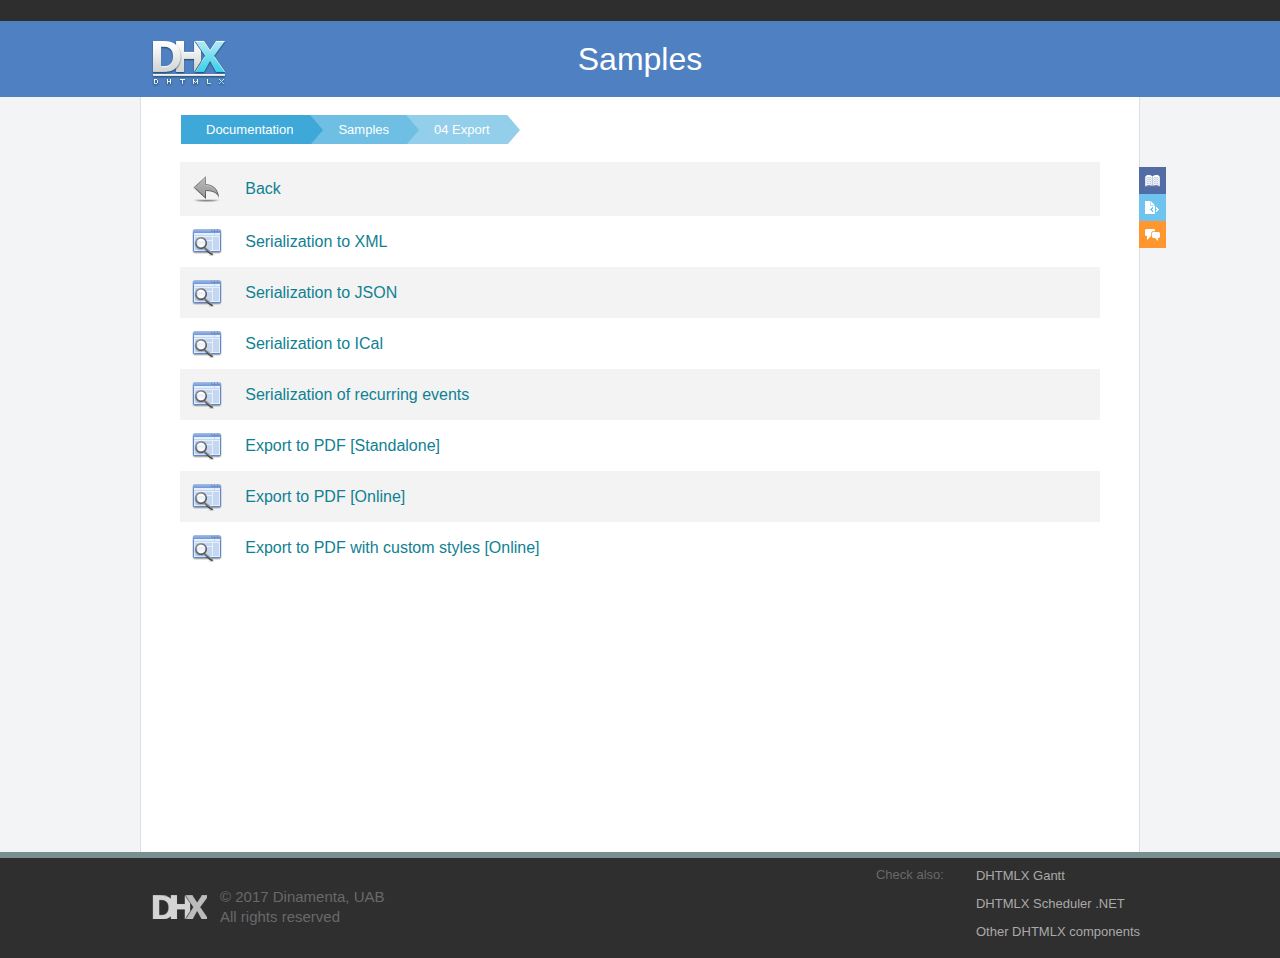
<file: dhtmlxScheduler/samples/04_export/index.html>
<!doctype html>
<html>
	<head>
		<link rel="stylesheet" type="text/css" href="../common/docs.css">
		<meta http-equiv="Content-Type" content="text/html; charset=utf-8">
		<meta name="viewport" content="initial-scale = 1.0" />
		<title>Scheduler : Samples</title></title>
	</head>
<body>
	<div class='abstop_header'>
		<div class='content_area'>
		&nbsp;
		</div>
	</div>
	<div class="page_header">
		<div class='page_inner_header'>
			<a href='http://dhtmlx.com'><div class='top_webix_logo'></div></a>
			Samples
		</div>
	</div>

	<div class="page_space">
	<div class="webixdoc_page webixdoc_start">
		<div id="webixContent" class='webixdoc_content'>
			<div class="webixdoc_content_inner">
				<div class="webixdoc_breadcrumb nav_breadcrumb">
					<a href="http://docs.dhtmlx.com/scheduler/" class="webixdoc_back">Documentation</a>
					<a href="../index.html" class="webixdoc_back">Samples</a>
					<a href='../index.html' class='webixdoc_back'>04 Export</a>
				</div>
				<table class='nav_table'>
								<tr>
				<td style='width:30px;'>
					<a href='../index.html'><div class='nav_back_img'>&nbsp;</div></a>
				</td><td> <a href='../index.html'>Back</a> </td>
			</tr>
			<tr>
				<td style='width:30px;'>
					<a href='01_serialize_xml.html'><div class='nav_page_img'>&nbsp;</div></a>
				</td><td> <a href='01_serialize_xml.html'>Serialization to XML</a> </td>
			</tr>
			<tr>
				<td style='width:30px;'>
					<a href='02_serialize_json.html'><div class='nav_page_img'>&nbsp;</div></a>
				</td><td> <a href='02_serialize_json.html'>Serialization to JSON</a> </td>
			</tr>
			<tr>
				<td style='width:30px;'>
					<a href='03_serialize_ical.html'><div class='nav_page_img'>&nbsp;</div></a>
				</td><td> <a href='03_serialize_ical.html'>Serialization to ICal</a> </td>
			</tr>
			<tr>
				<td style='width:30px;'>
					<a href='04_serialize_recurring.html'><div class='nav_page_img'>&nbsp;</div></a>
				</td><td> <a href='04_serialize_recurring.html'>Serialization of recurring events</a> </td>
			</tr>
			<tr>
				<td style='width:30px;'>
					<a href='05_standalone_export.html'><div class='nav_page_img'>&nbsp;</div></a>
				</td><td> <a href='05_standalone_export.html'>Export to PDF [Standalone]</a> </td>
			</tr>
			<tr>
				<td style='width:30px;'>
					<a href='06_online_export.html'><div class='nav_page_img'>&nbsp;</div></a>
				</td><td> <a href='06_online_export.html'>Export to PDF [Online]</a> </td>
			</tr>
			<tr>
				<td style='width:30px;'>
					<a href='07_online_styles.html'><div class='nav_page_img'>&nbsp;</div></a>
				</td><td> <a href='07_online_styles.html'>Export to PDF with custom styles [Online]</a> </td>
			</tr>

				</table>
			</div>
		</div>




			</div>
		</div>

		<!--Side quick links -->
		<div class="side_links">
			<a class="reference_link" href="http://docs.dhtmlx.com/scheduler/api__refs__scheduler.html">
				<span>API Reference</span>
			</a>
			<a class="sample_link" href="../index.html">
				<span>Code Samples</span>
			</a>
			<a class="forum_link" href="http://forum.dhtmlx.com/viewforum.php?f=15">
				<span>Developer Forum </span>
			</a>
		</div>
	</div>
	</div>

	<div class="footer_linea">&nbsp;</div>
	<div class="footer_lineb">
		<div class='page_inner_header'>
			<a href='http://dhtmlx.com'><div class='bottom_webix_block bottom_webix_logo' ></div></a>
			<div class='copyright bottom_webix_block'>© 2017 Dinamenta, UAB<br>
			All rights reserved</div>
			<div class='bottom_webix_also'>
				<h4>Check also:</h4>
				<li><a href='http://dhtmlx.com/docs/products/dhtmlxGantt/index.shtml' target='_blank'>DHTMLX Gantt</a></li>
				<li><a href='http://scheduler-net.com/' target='_blank'>DHTMLX Scheduler .NET</a></li>
				<li><a href='http://dhtmlx.com/docs/products/dhtmlxSuite/index.shtml' target='_blank'>Other DHTMLX components</a></li>
			</div>
		</div>
	</div>
</body>
</html>
</file>
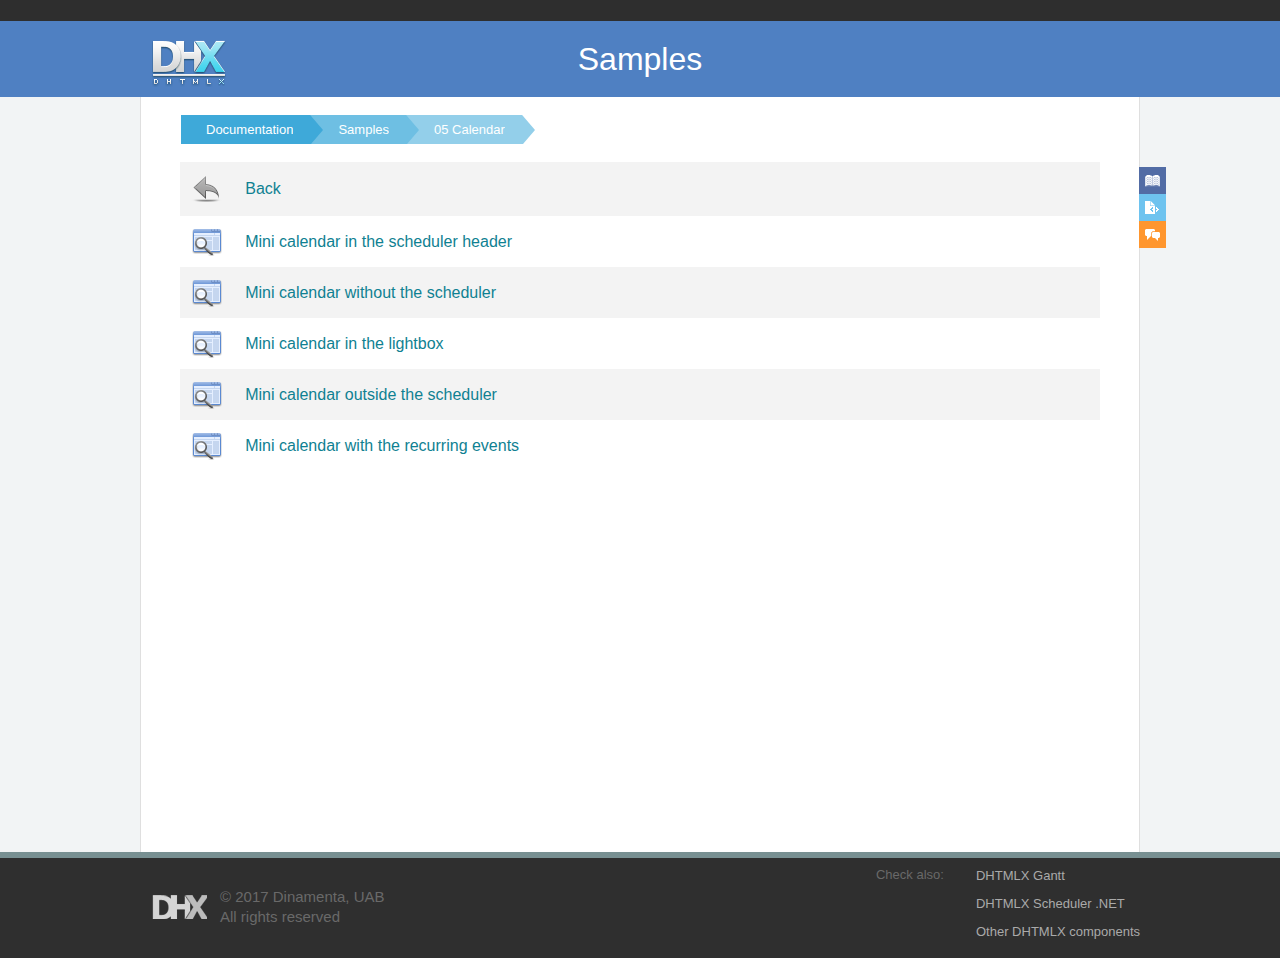
<file: dhtmlxScheduler/samples/05_calendar/index.html>
<!doctype html>
<html>
	<head>
		<link rel="stylesheet" type="text/css" href="../common/docs.css">
		<meta http-equiv="Content-Type" content="text/html; charset=utf-8">
		<meta name="viewport" content="initial-scale = 1.0" />
		<title>Scheduler : Samples</title></title>
	</head>
<body>
	<div class='abstop_header'>
		<div class='content_area'>
		&nbsp;
		</div>
	</div>
	<div class="page_header">
		<div class='page_inner_header'>
			<a href='http://dhtmlx.com'><div class='top_webix_logo'></div></a>
			Samples
		</div>
	</div>

	<div class="page_space">
	<div class="webixdoc_page webixdoc_start">
		<div id="webixContent" class='webixdoc_content'>
			<div class="webixdoc_content_inner">
				<div class="webixdoc_breadcrumb nav_breadcrumb">
					<a href="http://docs.dhtmlx.com/scheduler/" class="webixdoc_back">Documentation</a>
					<a href="../index.html" class="webixdoc_back">Samples</a>
					<a href='../index.html' class='webixdoc_back'>05 Calendar</a>
				</div>
				<table class='nav_table'>
								<tr>
				<td style='width:30px;'>
					<a href='../index.html'><div class='nav_back_img'>&nbsp;</div></a>
				</td><td> <a href='../index.html'>Back</a> </td>
			</tr>
			<tr>
				<td style='width:30px;'>
					<a href='01_select.html'><div class='nav_page_img'>&nbsp;</div></a>
				</td><td> <a href='01_select.html'>Mini calendar in the scheduler header</a> </td>
			</tr>
			<tr>
				<td style='width:30px;'>
					<a href='02_without_scheduler.html'><div class='nav_page_img'>&nbsp;</div></a>
				</td><td> <a href='02_without_scheduler.html'>Mini calendar without the scheduler</a> </td>
			</tr>
			<tr>
				<td style='width:30px;'>
					<a href='03_in_form.html'><div class='nav_page_img'>&nbsp;</div></a>
				</td><td> <a href='03_in_form.html'>Mini calendar in the lightbox</a> </td>
			</tr>
			<tr>
				<td style='width:30px;'>
					<a href='05_plain_structure.html'><div class='nav_page_img'>&nbsp;</div></a>
				</td><td> <a href='05_plain_structure.html'>Mini calendar outside the scheduler</a> </td>
			</tr>
			<tr>
				<td style='width:30px;'>
					<a href='06_recurring_form.html'><div class='nav_page_img'>&nbsp;</div></a>
				</td><td> <a href='06_recurring_form.html'>Mini calendar with the recurring events</a> </td>
			</tr>

				</table>
			</div>
		</div>




			</div>
		</div>

		<!--Side quick links -->
		<div class="side_links">
			<a class="reference_link" href="http://docs.dhtmlx.com/scheduler/api__refs__scheduler.html">
				<span>API Reference</span>
			</a>
			<a class="sample_link" href="../index.html">
				<span>Code Samples</span>
			</a>
			<a class="forum_link" href="http://forum.dhtmlx.com/viewforum.php?f=15">
				<span>Developer Forum </span>
			</a>
		</div>
	</div>
	</div>

	<div class="footer_linea">&nbsp;</div>
	<div class="footer_lineb">
		<div class='page_inner_header'>
			<a href='http://dhtmlx.com'><div class='bottom_webix_block bottom_webix_logo' ></div></a>
			<div class='copyright bottom_webix_block'>© 2017 Dinamenta, UAB<br>
			All rights reserved</div>
			<div class='bottom_webix_also'>
				<h4>Check also:</h4>
				<li><a href='http://dhtmlx.com/docs/products/dhtmlxGantt/index.shtml' target='_blank'>DHTMLX Gantt</a></li>
				<li><a href='http://scheduler-net.com/' target='_blank'>DHTMLX Scheduler .NET</a></li>
				<li><a href='http://dhtmlx.com/docs/products/dhtmlxSuite/index.shtml' target='_blank'>Other DHTMLX components</a></li>
			</div>
		</div>
	</div>
</body>
</html>
</file>
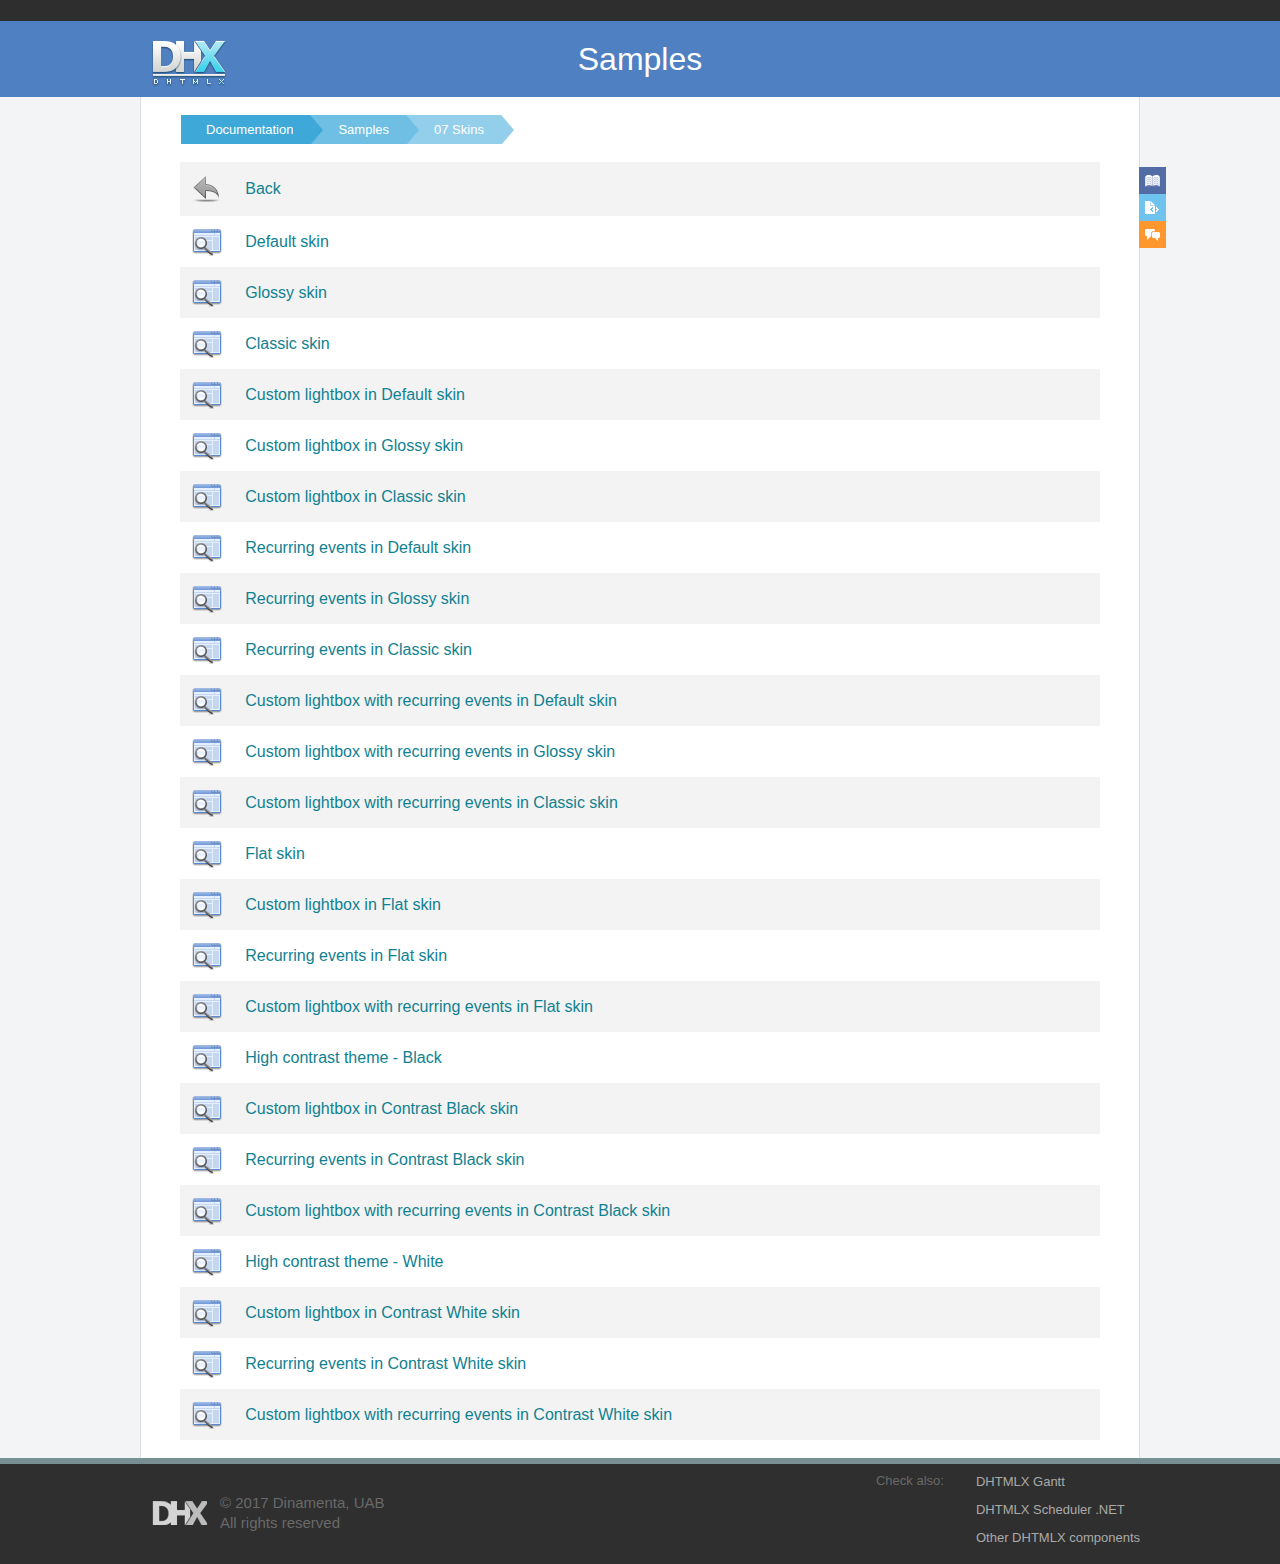
<file: dhtmlxScheduler/samples/07_skins/index.html>
<!doctype html>
<html>
	<head>
		<link rel="stylesheet" type="text/css" href="../common/docs.css">
		<meta http-equiv="Content-Type" content="text/html; charset=utf-8">
		<meta name="viewport" content="initial-scale = 1.0" />
		<title>Scheduler : Samples</title></title>
	</head>
<body>
	<div class='abstop_header'>
		<div class='content_area'>
		&nbsp;
		</div>
	</div>
	<div class="page_header">
		<div class='page_inner_header'>
			<a href='http://dhtmlx.com'><div class='top_webix_logo'></div></a>
			Samples
		</div>
	</div>

	<div class="page_space">
	<div class="webixdoc_page webixdoc_start">
		<div id="webixContent" class='webixdoc_content'>
			<div class="webixdoc_content_inner">
				<div class="webixdoc_breadcrumb nav_breadcrumb">
					<a href="http://docs.dhtmlx.com/scheduler/" class="webixdoc_back">Documentation</a>
					<a href="../index.html" class="webixdoc_back">Samples</a>
					<a href='../index.html' class='webixdoc_back'>07 Skins</a>
				</div>
				<table class='nav_table'>
								<tr>
				<td style='width:30px;'>
					<a href='../index.html'><div class='nav_back_img'>&nbsp;</div></a>
				</td><td> <a href='../index.html'>Back</a> </td>
			</tr>
			<tr>
				<td style='width:30px;'>
					<a href='01_default.html'><div class='nav_page_img'>&nbsp;</div></a>
				</td><td> <a href='01_default.html'>Default skin</a> </td>
			</tr>
			<tr>
				<td style='width:30px;'>
					<a href='02_glossy.html'><div class='nav_page_img'>&nbsp;</div></a>
				</td><td> <a href='02_glossy.html'>Glossy skin</a> </td>
			</tr>
			<tr>
				<td style='width:30px;'>
					<a href='03_classic.html'><div class='nav_page_img'>&nbsp;</div></a>
				</td><td> <a href='03_classic.html'>Classic skin</a> </td>
			</tr>
			<tr>
				<td style='width:30px;'>
					<a href='04_default_alt.html'><div class='nav_page_img'>&nbsp;</div></a>
				</td><td> <a href='04_default_alt.html'>Custom lightbox in Default skin</a> </td>
			</tr>
			<tr>
				<td style='width:30px;'>
					<a href='05_glossy_alt.html'><div class='nav_page_img'>&nbsp;</div></a>
				</td><td> <a href='05_glossy_alt.html'>Custom lightbox in Glossy skin</a> </td>
			</tr>
			<tr>
				<td style='width:30px;'>
					<a href='06_classic_alt.html'><div class='nav_page_img'>&nbsp;</div></a>
				</td><td> <a href='06_classic_alt.html'>Custom lightbox in Classic skin</a> </td>
			</tr>
			<tr>
				<td style='width:30px;'>
					<a href='07_default_rec.html'><div class='nav_page_img'>&nbsp;</div></a>
				</td><td> <a href='07_default_rec.html'>Recurring events in Default skin</a> </td>
			</tr>
			<tr>
				<td style='width:30px;'>
					<a href='08_glossy_rec.html'><div class='nav_page_img'>&nbsp;</div></a>
				</td><td> <a href='08_glossy_rec.html'>Recurring events in Glossy skin</a> </td>
			</tr>
			<tr>
				<td style='width:30px;'>
					<a href='09_classic_rec.html'><div class='nav_page_img'>&nbsp;</div></a>
				</td><td> <a href='09_classic_rec.html'>Recurring events in Classic skin</a> </td>
			</tr>
			<tr>
				<td style='width:30px;'>
					<a href='10_default_alt_rec.html'><div class='nav_page_img'>&nbsp;</div></a>
				</td><td> <a href='10_default_alt_rec.html'>Custom lightbox with recurring events in Default skin</a> </td>
			</tr>
			<tr>
				<td style='width:30px;'>
					<a href='11_glossy_alt_rec.html'><div class='nav_page_img'>&nbsp;</div></a>
				</td><td> <a href='11_glossy_alt_rec.html'>Custom lightbox with recurring events in Glossy skin</a> </td>
			</tr>
			<tr>
				<td style='width:30px;'>
					<a href='12_classic_alt_rec.html'><div class='nav_page_img'>&nbsp;</div></a>
				</td><td> <a href='12_classic_alt_rec.html'>Custom lightbox with recurring events in Classic skin</a> </td>
			</tr>
			<tr>
				<td style='width:30px;'>
					<a href='13_flat.html'><div class='nav_page_img'>&nbsp;</div></a>
				</td><td> <a href='13_flat.html'>Flat skin</a> </td>
			</tr>
			<tr>
				<td style='width:30px;'>
					<a href='14_flat_alt.html'><div class='nav_page_img'>&nbsp;</div></a>
				</td><td> <a href='14_flat_alt.html'>Custom lightbox in Flat skin</a> </td>
			</tr>
			<tr>
				<td style='width:30px;'>
					<a href='15_flat_rec.html'><div class='nav_page_img'>&nbsp;</div></a>
				</td><td> <a href='15_flat_rec.html'>Recurring events in Flat skin</a> </td>
			</tr>
			<tr>
				<td style='width:30px;'>
					<a href='16_flat_alt_rec.html'><div class='nav_page_img'>&nbsp;</div></a>
				</td><td> <a href='16_flat_alt_rec.html'>Custom lightbox with recurring events in Flat skin</a> </td>
			</tr>
			<tr>
				<td style='width:30px;'>
					<a href='17_contrast_black.html'><div class='nav_page_img'>&nbsp;</div></a>
				</td><td> <a href='17_contrast_black.html'>High contrast theme - Black</a> </td>
			</tr>
			<tr>
				<td style='width:30px;'>
					<a href='18_contrast_black_alt.html'><div class='nav_page_img'>&nbsp;</div></a>
				</td><td> <a href='18_contrast_black_alt.html'>Custom lightbox in Contrast Black skin</a> </td>
			</tr>
			<tr>
				<td style='width:30px;'>
					<a href='19_contrast_black_rec.html'><div class='nav_page_img'>&nbsp;</div></a>
				</td><td> <a href='19_contrast_black_rec.html'>Recurring events in Contrast Black skin</a> </td>
			</tr>
			<tr>
				<td style='width:30px;'>
					<a href='20_contrast_black_alt_rec.html'><div class='nav_page_img'>&nbsp;</div></a>
				</td><td> <a href='20_contrast_black_alt_rec.html'>Custom lightbox with recurring events in Contrast Black skin</a> </td>
			</tr>
			<tr>
				<td style='width:30px;'>
					<a href='21_contrast_white.html'><div class='nav_page_img'>&nbsp;</div></a>
				</td><td> <a href='21_contrast_white.html'>High contrast theme - White</a> </td>
			</tr>
			<tr>
				<td style='width:30px;'>
					<a href='22_contrast_white_alt.html'><div class='nav_page_img'>&nbsp;</div></a>
				</td><td> <a href='22_contrast_white_alt.html'>Custom lightbox in Contrast White skin</a> </td>
			</tr>
			<tr>
				<td style='width:30px;'>
					<a href='23_contrast_white_rec.html'><div class='nav_page_img'>&nbsp;</div></a>
				</td><td> <a href='23_contrast_white_rec.html'>Recurring events in Contrast White skin</a> </td>
			</tr>
			<tr>
				<td style='width:30px;'>
					<a href='24_contrast_white_alt_rec.html'><div class='nav_page_img'>&nbsp;</div></a>
				</td><td> <a href='24_contrast_white_alt_rec.html'>Custom lightbox with recurring events in Contrast White skin</a> </td>
			</tr>

				</table>
			</div>
		</div>




			</div>
		</div>

		<!--Side quick links -->
		<div class="side_links">
			<a class="reference_link" href="http://docs.dhtmlx.com/scheduler/api__refs__scheduler.html">
				<span>API Reference</span>
			</a>
			<a class="sample_link" href="../index.html">
				<span>Code Samples</span>
			</a>
			<a class="forum_link" href="http://forum.dhtmlx.com/viewforum.php?f=15">
				<span>Developer Forum </span>
			</a>
		</div>
	</div>
	</div>

	<div class="footer_linea">&nbsp;</div>
	<div class="footer_lineb">
		<div class='page_inner_header'>
			<a href='http://dhtmlx.com'><div class='bottom_webix_block bottom_webix_logo' ></div></a>
			<div class='copyright bottom_webix_block'>© 2017 Dinamenta, UAB<br>
			All rights reserved</div>
			<div class='bottom_webix_also'>
				<h4>Check also:</h4>
				<li><a href='http://dhtmlx.com/docs/products/dhtmlxGantt/index.shtml' target='_blank'>DHTMLX Gantt</a></li>
				<li><a href='http://scheduler-net.com/' target='_blank'>DHTMLX Scheduler .NET</a></li>
				<li><a href='http://dhtmlx.com/docs/products/dhtmlxSuite/index.shtml' target='_blank'>Other DHTMLX components</a></li>
			</div>
		</div>
	</div>
</body>
</html>
</file>
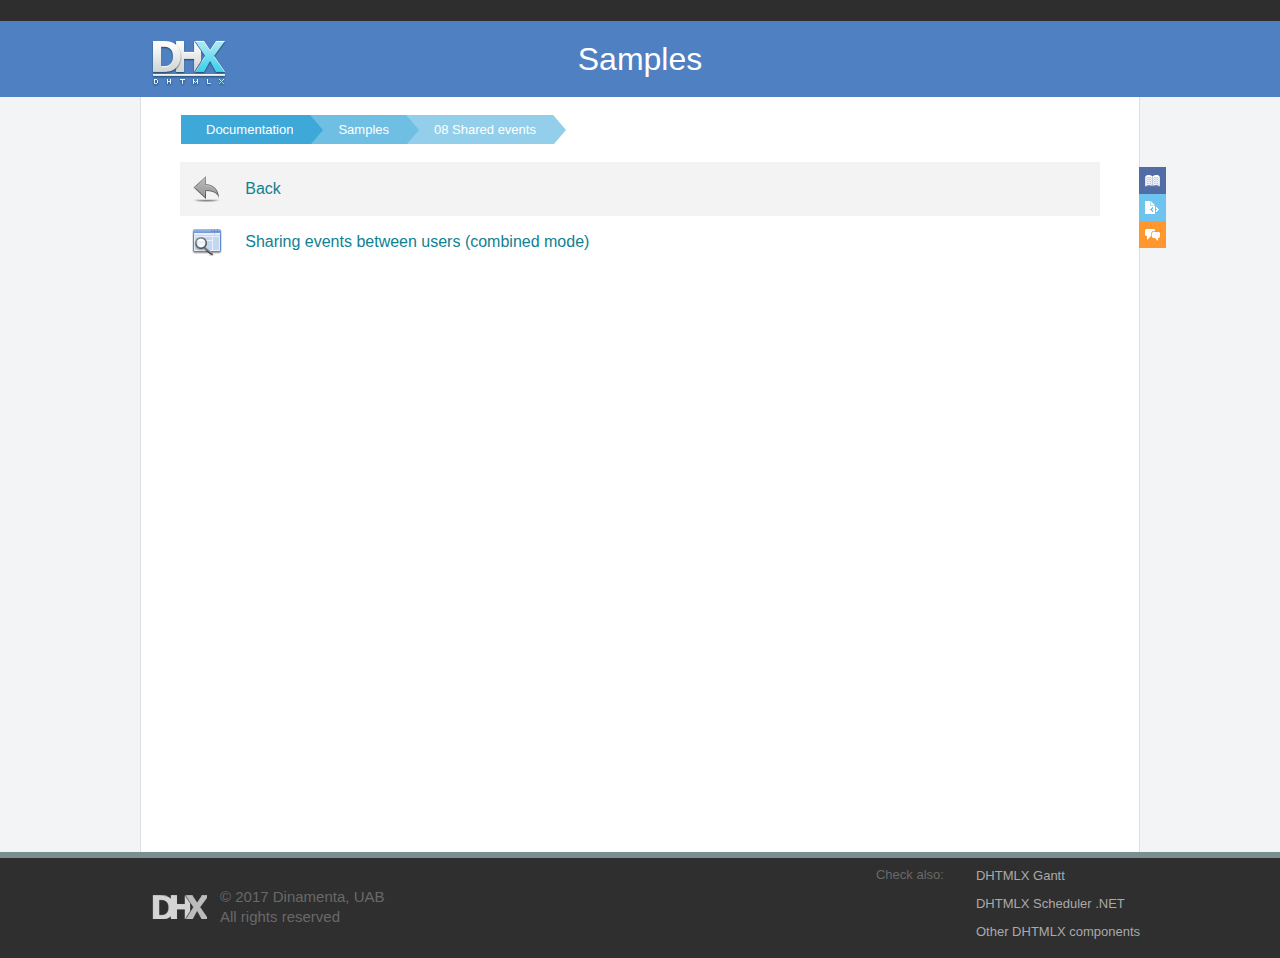
<file: dhtmlxScheduler/samples/08_shared_events/index.html>
<!doctype html>
<html>
	<head>
		<link rel="stylesheet" type="text/css" href="../common/docs.css">
		<meta http-equiv="Content-Type" content="text/html; charset=utf-8">
		<meta name="viewport" content="initial-scale = 1.0" />
		<title>Scheduler : Samples</title></title>
	</head>
<body>
	<div class='abstop_header'>
		<div class='content_area'>
		&nbsp;
		</div>
	</div>
	<div class="page_header">
		<div class='page_inner_header'>
			<a href='http://dhtmlx.com'><div class='top_webix_logo'></div></a>
			Samples
		</div>
	</div>

	<div class="page_space">
	<div class="webixdoc_page webixdoc_start">
		<div id="webixContent" class='webixdoc_content'>
			<div class="webixdoc_content_inner">
				<div class="webixdoc_breadcrumb nav_breadcrumb">
					<a href="http://docs.dhtmlx.com/scheduler/" class="webixdoc_back">Documentation</a>
					<a href="../index.html" class="webixdoc_back">Samples</a>
					<a href='../index.html' class='webixdoc_back'>08 Shared events</a>
				</div>
				<table class='nav_table'>
								<tr>
				<td style='width:30px;'>
					<a href='../index.html'><div class='nav_back_img'>&nbsp;</div></a>
				</td><td> <a href='../index.html'>Back</a> </td>
			</tr>
			<tr>
				<td style='width:30px;'>
					<a href='user_1_combined.html'><div class='nav_page_img'>&nbsp;</div></a>
				</td><td> <a href='user_1_combined.html'>Sharing events between users (combined mode)</a> </td>
			</tr>

				</table>
			</div>
		</div>




			</div>
		</div>

		<!--Side quick links -->
		<div class="side_links">
			<a class="reference_link" href="http://docs.dhtmlx.com/scheduler/api__refs__scheduler.html">
				<span>API Reference</span>
			</a>
			<a class="sample_link" href="../index.html">
				<span>Code Samples</span>
			</a>
			<a class="forum_link" href="http://forum.dhtmlx.com/viewforum.php?f=15">
				<span>Developer Forum </span>
			</a>
		</div>
	</div>
	</div>

	<div class="footer_linea">&nbsp;</div>
	<div class="footer_lineb">
		<div class='page_inner_header'>
			<a href='http://dhtmlx.com'><div class='bottom_webix_block bottom_webix_logo' ></div></a>
			<div class='copyright bottom_webix_block'>© 2017 Dinamenta, UAB<br>
			All rights reserved</div>
			<div class='bottom_webix_also'>
				<h4>Check also:</h4>
				<li><a href='http://dhtmlx.com/docs/products/dhtmlxGantt/index.shtml' target='_blank'>DHTMLX Gantt</a></li>
				<li><a href='http://scheduler-net.com/' target='_blank'>DHTMLX Scheduler .NET</a></li>
				<li><a href='http://dhtmlx.com/docs/products/dhtmlxSuite/index.shtml' target='_blank'>Other DHTMLX components</a></li>
			</div>
		</div>
	</div>
</body>
</html>
</file>
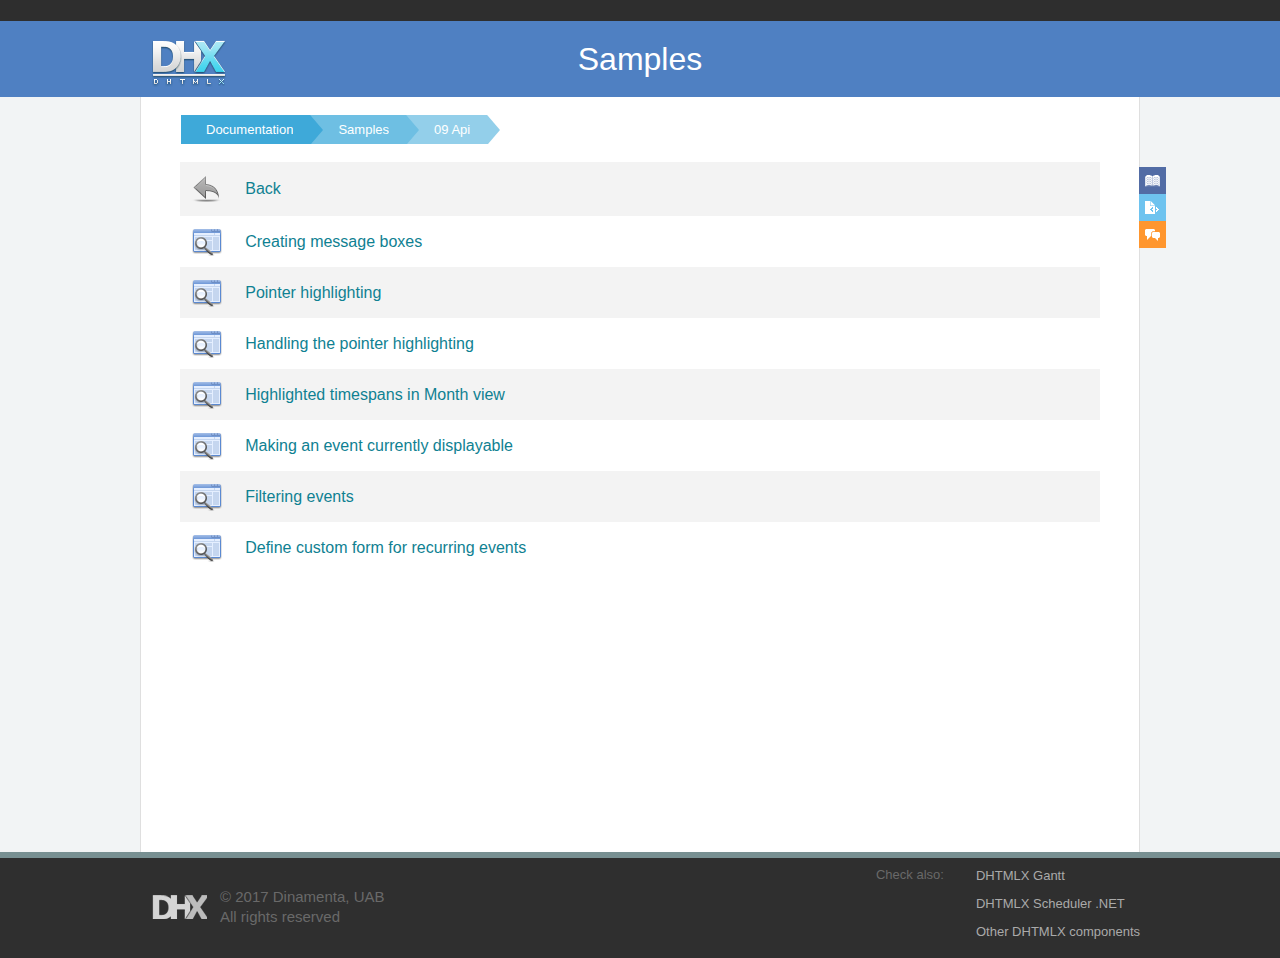
<file: dhtmlxScheduler/samples/09_api/index.html>
<!doctype html>
<html>
	<head>
		<link rel="stylesheet" type="text/css" href="../common/docs.css">
		<meta http-equiv="Content-Type" content="text/html; charset=utf-8">
		<meta name="viewport" content="initial-scale = 1.0" />
		<title>Scheduler : Samples</title></title>
	</head>
<body>
	<div class='abstop_header'>
		<div class='content_area'>
		&nbsp;
		</div>
	</div>
	<div class="page_header">
		<div class='page_inner_header'>
			<a href='http://dhtmlx.com'><div class='top_webix_logo'></div></a>
			Samples
		</div>
	</div>

	<div class="page_space">
	<div class="webixdoc_page webixdoc_start">
		<div id="webixContent" class='webixdoc_content'>
			<div class="webixdoc_content_inner">
				<div class="webixdoc_breadcrumb nav_breadcrumb">
					<a href="http://docs.dhtmlx.com/scheduler/" class="webixdoc_back">Documentation</a>
					<a href="../index.html" class="webixdoc_back">Samples</a>
					<a href='../index.html' class='webixdoc_back'>09 Api</a>
				</div>
				<table class='nav_table'>
								<tr>
				<td style='width:30px;'>
					<a href='../index.html'><div class='nav_back_img'>&nbsp;</div></a>
				</td><td> <a href='../index.html'>Back</a> </td>
			</tr>
			<tr>
				<td style='width:30px;'>
					<a href='02_dhtmlx_message.html'><div class='nav_page_img'>&nbsp;</div></a>
				</td><td> <a href='02_dhtmlx_message.html'>Creating message boxes</a> </td>
			</tr>
			<tr>
				<td style='width:30px;'>
					<a href='05_mouse_over_highlight.html'><div class='nav_page_img'>&nbsp;</div></a>
				</td><td> <a href='05_mouse_over_highlight.html'>Pointer highlighting</a> </td>
			</tr>
			<tr>
				<td style='width:30px;'>
					<a href='06_hightlight_and_single_click_create.html'><div class='nav_page_img'>&nbsp;</div></a>
				</td><td> <a href='06_hightlight_and_single_click_create.html'>Handling the pointer highlighting</a> </td>
			</tr>
			<tr>
				<td style='width:30px;'>
					<a href='07_highlighted_timespans_month_view.html'><div class='nav_page_img'>&nbsp;</div></a>
				</td><td> <a href='07_highlighted_timespans_month_view.html'>Highlighted timespans in Month view</a> </td>
			</tr>
			<tr>
				<td style='width:30px;'>
					<a href='08_show_event.html'><div class='nav_page_img'>&nbsp;</div></a>
				</td><td> <a href='08_show_event.html'>Making an event currently displayable</a> </td>
			</tr>
			<tr>
				<td style='width:30px;'>
					<a href='09_filtering_events.html'><div class='nav_page_img'>&nbsp;</div></a>
				</td><td> <a href='09_filtering_events.html'>Filtering events</a> </td>
			</tr>
			<tr>
				<td style='width:30px;'>
					<a href='10_custom_recurring_form.html'><div class='nav_page_img'>&nbsp;</div></a>
				</td><td> <a href='10_custom_recurring_form.html'>Define custom form for recurring events</a> </td>
			</tr>

				</table>
			</div>
		</div>




			</div>
		</div>

		<!--Side quick links -->
		<div class="side_links">
			<a class="reference_link" href="http://docs.dhtmlx.com/scheduler/api__refs__scheduler.html">
				<span>API Reference</span>
			</a>
			<a class="sample_link" href="../index.html">
				<span>Code Samples</span>
			</a>
			<a class="forum_link" href="http://forum.dhtmlx.com/viewforum.php?f=15">
				<span>Developer Forum </span>
			</a>
		</div>
	</div>
	</div>

	<div class="footer_linea">&nbsp;</div>
	<div class="footer_lineb">
		<div class='page_inner_header'>
			<a href='http://dhtmlx.com'><div class='bottom_webix_block bottom_webix_logo' ></div></a>
			<div class='copyright bottom_webix_block'>© 2017 Dinamenta, UAB<br>
			All rights reserved</div>
			<div class='bottom_webix_also'>
				<h4>Check also:</h4>
				<li><a href='http://dhtmlx.com/docs/products/dhtmlxGantt/index.shtml' target='_blank'>DHTMLX Gantt</a></li>
				<li><a href='http://scheduler-net.com/' target='_blank'>DHTMLX Scheduler .NET</a></li>
				<li><a href='http://dhtmlx.com/docs/products/dhtmlxSuite/index.shtml' target='_blank'>Other DHTMLX components</a></li>
			</div>
		</div>
	</div>
</body>
</html>
</file>
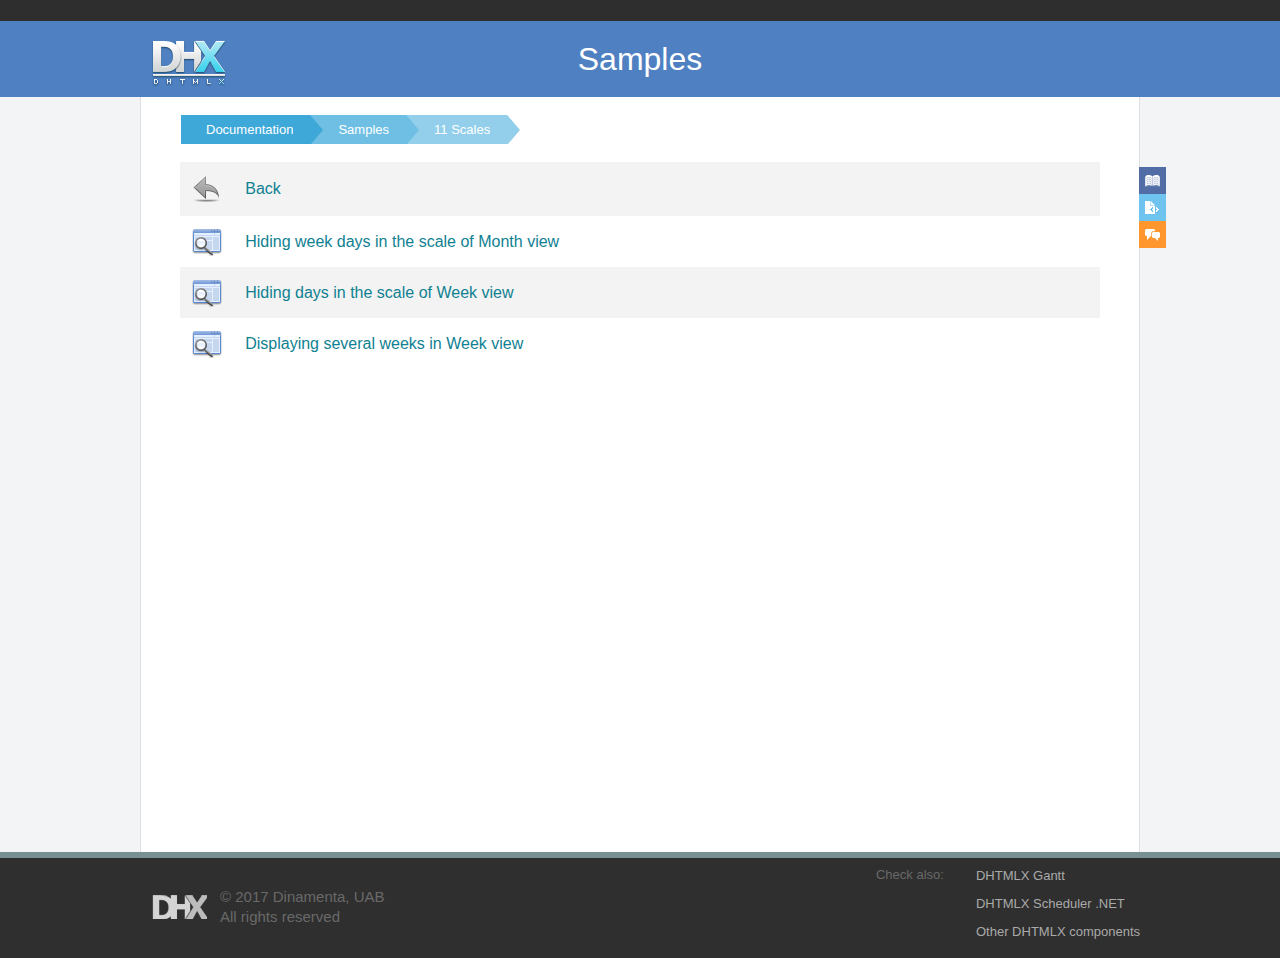
<file: dhtmlxScheduler/samples/11_scales/index.html>
<!doctype html>
<html>
	<head>
		<link rel="stylesheet" type="text/css" href="../common/docs.css">
		<meta http-equiv="Content-Type" content="text/html; charset=utf-8">
		<meta name="viewport" content="initial-scale = 1.0" />
		<title>Scheduler : Samples</title></title>
	</head>
<body>
	<div class='abstop_header'>
		<div class='content_area'>
		&nbsp;
		</div>
	</div>
	<div class="page_header">
		<div class='page_inner_header'>
			<a href='http://dhtmlx.com'><div class='top_webix_logo'></div></a>
			Samples
		</div>
	</div>

	<div class="page_space">
	<div class="webixdoc_page webixdoc_start">
		<div id="webixContent" class='webixdoc_content'>
			<div class="webixdoc_content_inner">
				<div class="webixdoc_breadcrumb nav_breadcrumb">
					<a href="http://docs.dhtmlx.com/scheduler/" class="webixdoc_back">Documentation</a>
					<a href="../index.html" class="webixdoc_back">Samples</a>
					<a href='../index.html' class='webixdoc_back'>11 Scales</a>
				</div>
				<table class='nav_table'>
								<tr>
				<td style='width:30px;'>
					<a href='../index.html'><div class='nav_back_img'>&nbsp;</div></a>
				</td><td> <a href='../index.html'>Back</a> </td>
			</tr>
			<tr>
				<td style='width:30px;'>
					<a href='01_month_ignore.html'><div class='nav_page_img'>&nbsp;</div></a>
				</td><td> <a href='01_month_ignore.html'>Hiding week days in the scale of Month view</a> </td>
			</tr>
			<tr>
				<td style='width:30px;'>
					<a href='02_week_ignore.html'><div class='nav_page_img'>&nbsp;</div></a>
				</td><td> <a href='02_week_ignore.html'>Hiding days in the scale of Week view</a> </td>
			</tr>
			<tr>
				<td style='width:30px;'>
					<a href='03_two_work_weeks.html'><div class='nav_page_img'>&nbsp;</div></a>
				</td><td> <a href='03_two_work_weeks.html'>Displaying several weeks in Week view</a> </td>
			</tr>

				</table>
			</div>
		</div>




			</div>
		</div>

		<!--Side quick links -->
		<div class="side_links">
			<a class="reference_link" href="http://docs.dhtmlx.com/scheduler/api__refs__scheduler.html">
				<span>API Reference</span>
			</a>
			<a class="sample_link" href="../index.html">
				<span>Code Samples</span>
			</a>
			<a class="forum_link" href="http://forum.dhtmlx.com/viewforum.php?f=15">
				<span>Developer Forum </span>
			</a>
		</div>
	</div>
	</div>

	<div class="footer_linea">&nbsp;</div>
	<div class="footer_lineb">
		<div class='page_inner_header'>
			<a href='http://dhtmlx.com'><div class='bottom_webix_block bottom_webix_logo' ></div></a>
			<div class='copyright bottom_webix_block'>© 2017 Dinamenta, UAB<br>
			All rights reserved</div>
			<div class='bottom_webix_also'>
				<h4>Check also:</h4>
				<li><a href='http://dhtmlx.com/docs/products/dhtmlxGantt/index.shtml' target='_blank'>DHTMLX Gantt</a></li>
				<li><a href='http://scheduler-net.com/' target='_blank'>DHTMLX Scheduler .NET</a></li>
				<li><a href='http://dhtmlx.com/docs/products/dhtmlxSuite/index.shtml' target='_blank'>Other DHTMLX components</a></li>
			</div>
		</div>
	</div>
</body>
</html>
</file>
<file: style.css>
/*https://www.flickr.com/photos/roshin_photography/35378591363/in/photolist-oqGeUK-quXya9-pXkhNF-doi7wH-fkf8gE-sr7aCt-XrWQ5z-fpHmin-jr1zcF-r34oat-aG9wB-angga-anfXU-WZQqZb-nVMLAy-anfXY-VUhvVX-anfXV-anggb-angg9-anggd-X8kMrg-SyJxwJ-anggf-VUhwDa/*/
@import url('https://fonts.googleapis.com/css?family=Almendra+SC|Karla');

html, body {
			margin: 0px;
			padding: 0px;
			height: 100%;
			overflow: hidden;
		  font-family: 'Karla', sans-serif;
		}

.background{
  position: fixed;
  top:0; left:0; right:0; bottom:0;
  background-image: url(images/ad1.jpg);
  background-size: cover;
  background-repeat: no-repeat;
  background-attachment: fixed;
  background-position: top;
}

.backdrop{
  background-color: black;
  opacity: .5;
  position: fixed;
  top:0; left:0; right:0; bottom:0;
}

.container{
  /*z-index: 1;
  /*position: absolute;
  top: 50%;
  left: 50%;
  margin-left: -600px;
  margin-top: -286px;*/
}

.container button{
	background: rgb(113, 60, 115);
	border:0;
	color: white;
	padding:10px;
	font-size: 20px;
  font-weight: 300;
	width:100px;
	margin:20px auto;
	display:block;
	cursor:pointer;
  -webkit-transition: all 0.4s;
	transition: all 0.4s;
	border-radius: 5px;
  float: right;
  margin-top:-8px;
}

.form-group{
  position: relative;
  margin-bottom:30px;
  margin-left:10px;
  margin-top: -25px;
}

.inputMaterial{
  font-size:18px;
  padding:50px 10px 1px 5px;
  display:block;
  width:95%;
  border:none;
  border-bottom:1px solid #757575;
}

.inputMaterial:focus{outline:none;}

#labels{
  color:#999;
  font-size:20px;
  font-weight:normal;
  position:absolute;
  pointer-events:none;
  left:5px;
  top:15px;
  transition:0.2s ease all;
  -moz-transition:0.2s ease all;
  -webkit-transition:0.2s ease all;
  padding-top: 30px;
}

.inputMaterial:focus ~ #labels, .inputMaterial:valid ~ #labels{
  top:-5px;
  font-size:15px;
  color: rgb(156, 83, 158);
}

.bar{
  position:relative;
  display:block;
  width:95%;
}

.bar:before, .bar:after 	{
  content:'';
  height:2px;
  width:0;
  bottom:1px;
  position:absolute;
  background: rgb(156, 83, 158);
  transition:0.2s ease all;
  -moz-transition:0.2s ease all;
  -webkit-transition:0.2s ease all;
}

.bar:before {
  left:50%;
}
.bar:after {
  right:50%;
}

.inputMaterial:focus ~ .bar:before, .inputMaterial:focus ~ .bar:after {
  width:50%;
}

.inputMaterial:focus ~ .highlight {
  -webkit-animation:inputHighlighter 0.3s ease;
  -moz-animation:inputHighlighter 0.3s ease;
  animation:inputHighlighter 0.3s ease;
}

#dishead{
  font-size:60px;
  color: white;
  margin-left: 10px;
}

#logo-txt{
  /*margin-top: -3px;*/
  margin-left: 10px;
  /*text-align: center;*/
  color: white;
  font-family: 'Almendra SC', serif;
}

#lgrp{
  padding-left: 11px;


}
#img-Logo{
  padding-left: 35%;
}

#logo-border{
  background-color: rgb(113, 60, 115);
  margin-left: -5px;
  margin-top: -6px;
  text-align: center;
  font-size: 30px;
  width: 98%;
  border-radius: 20px;
}

#login-div{
  background-color: rgba(152, 75, 67, 0.9);
  border-radius: 20px;
  border-top-right-radius:0;
  border-bottom-right-radius: 0;
  padding-bottom: 20px;
  padding-top: 25px;
  padding-left: 30px;
  font-family: 'Karla', sans-serif;
  font-size: 18px;
  color: #F8EEE7;
}


#login-div a:link{
  text-decoration: none;
  color: white;
  transition: all 0.3s;
}
#login-div a:hover{
 font-size: 20px;
}
#login-div2 h2, #login-div2 h4{
  padding-left: 10px;
  padding-bottom: 15px;
}

#login-div2{
  background-color: white;
  box-shadow: -20px 0 15px rgba(0,0,0,0.2);
  font-family: 'Karla', sans-serif;
  border-style:outset black;
  padding-bottom: 45px;
  padding-top: 20px;
  padding-left: 20px;
  margin-top: -10px;
  height: 520px;
}
#login{
  margin-top: 55px;

}

#submit{
margin-top: 0px;
float: right;
font-size: 20px;

}
#forgot{
  background-color: white;
  color: darkblue;
  border: none;
  box-shadow: none;
}
#fieldtag{
margin-top: 30px;

}

#field{
border-right-style:none;
border-top-style: none;
border-left-style: none;
border-width: 3px;
}
#support{
  color: brown;
  font-size: 20px;
}
/*index.html css*/
#top-nav{
  padding: 0;
  background-color: silver;
  height: 45px;
	display: flex;
	justify-content: space-between;
}

.breadcrumb{
  background-color: rgba(152, 75, 67,0);
  /*margin-top: -20px;*/
	border-radius: 0;
	padding-top: 10px;
  padding-left: 20px;
	margin-bottom: 0;
}

#crumb{
	display: inline-block;
	/*color: #000;*/
	text-decoration: none;
}
.column{
  float: left;
  /*border: 1px solid;*/
  width: 33.333333333%;
  height: 50px;
  padding-top: 10px;
}
.row:after {
    content: "";
    display: table;
    clear: both;
}
.column a:link{
  text-decoration: none
}

.left{
  /*width: 33%;*/
  font-size: 30px;
  text-align: left;
}
.middle{
  /*width: 66%;*/
  text-align: center;
}
.right{
  text-align: right;
}
.inner-left{
  margin-left: -10px;
}
.inner-right{
    margin-left: 20px;
  padding-top: 0;
}

#search-bar{
		color: black;
    width:10%;
    border: none;
    float: left;
		/*outline-style: none;*/
    outline-color: rgb(113,60,115);
    height: 35px;
    background-color: rgba(0,0,0,0);
    background-image: url('images/search.png');
    background-position: 10px 10px;
    background-repeat: no-repeat;
    padding: 12px 30px 12px 40px;
    -webkit-transition: width 0.4s ease-in-out;
    transition: width 0.4s ease-in-out;
}
#search-bar:focus{
  width: 60%;
}
::placeholder{
	color:black;
	font-style: italic;
}
#btn{
	color: #472248;
}
#btn a{
	color: #472248;
	font-size: 30px;
}
 #btn-text {padding: 2px;}

#col-mid b{
	color: #472248;
	font-size: 100%;
	margin-left: -7px;
}

@media (max-width: 800px)
{
  #search-bar:focus{
    width: 40%;
  }

}

.dropbtn {
    background-color:#472248;
    color: white;
    padding: 7px;
    font-size: 16px;
    border: none;
    cursor: pointer;
		transition: 0.3s all;

}
#view{
	background-color: white;
	color: #5780AD;
	display:none;
}

#myDropdown1{
	margin-top: 20px;
  height: 150px;
  width: 150px;
	background-color: white;
}

#view-link{
	text-decoration: none;
}

.dropbtn:hover, .dropbtn:focus {
    background-color:  rgb(113,60,115);
}

.dropdown {
    position: relative;
    display: inline-block;

}

.dropdown-content {
    display: none;
    position: absolute;
    background-color:rgb(152, 75, 67);
    width: 100%;
    overflow: auto;
    box-shadow: 0px 8px 16px 0px rgba(0,0,0,0.2);
    z-index: 20;
		color: white;
		font-size: 15px;
}

.dropdown-content a {
    color: white;
    padding: 12px 16px;
    padding-left: -20px;
    text-decoration: none;
    display: block;
    float: left;
		width: 100%;
		text-align: left;
		border-bottom: 1px solid;
}

.dropdown a:hover {color: white; background-color: #472249}


#side-nav{
  padding: 0;
	border-top: 1px solid;
	height: 70px;

}



#side-button-courses{
	display:none;
	margin-left: 20px;
}
#side-button-courses1{
	display:none;
	margin-left: 20px;
}
#side-button-courses2{
	display:none;
	margin-left: 20px;
}

#button-courses{
	display:none;
	padding-left: 20px;
}
#button-courses1{
	display:none;
	padding-left: 20px;
}
#button-courses2{
	display:none;
	padding-left: 20px;
}
ul {
    list-style-type: none;
    margin: 0;
    padding: 0;
    width:inherit;
    background-color:  rgb(152, 75, 67);
    position: fixed;
    height: 420px;
    overflow: auto;
		border-bottom-right-radius: 10px;
		border-bottom-right-radius: 10px;
		-webkit-box-shadow: 3px 3px 6px  #ccc;
		-moz-box-shadow:    3px 3px 5px 6px #ccc;
		box-shadow:        3px 3px 5px 6px #ccc;
}
.breadcrumb li a{
	color: #000;
	padding: 8px 16px;
	text-decoration: none;
}
#side-nav li a {
    display: block;
    color: #fff;
		font-size: 20px;
		background-color:  rgb(152, 75, 67);
    padding: 8px 16px;
		margin-bottom: 10px;
		border-right: 4px solid;
		border-bottom: 2px solid;
    text-decoration: none;
}

li a.active {
    background-color: #4CAF50;
    color: white;
    text-decoration: none;
}
#side-nav li a:hover {

    color:  white;
    background-color: #472249;
}

li a:hover:not(.active) {
    background-color: #555;
    color: white;
    text-decoration: none;
}
#calendar-month{

  height: 92.3vh;
	border: 1px solid ;
	border-color:  rgb(152, 75, 67);

	border-right: none;
	border-bottom: none;
	padding: 0;
}
#calendar-month-crumb{
	height: 92.3vh;
	border: 1px solid ;
	border-color:  rgb(152, 75, 67);
	border-top: none;
	border-right: none;
	border-bottom: none;
	padding: 0;

}
#calendar-day-crumb{

  height: 86vh;
	border: 1px solid ;
	border-color:  rgb(152, 75, 67);
  border-top: none;
	border-right: none;
	border-bottom: none;
	padding: 0;

}
#calendar-day{
  border: 1px solid;
	border-color:  rgb(152, 75, 67);

	border-right: none;
	padding: 0;
  height: 92.3vh;
}

#menuToggle
{
  display: block;
  position: relative;
  display: none;
  z-index: 20;
  -webkit-user-select: none;
  user-select: none;
}

#menuToggle input
{
  display: block;
  width: 40px;
  height: 32px;
  position: absolute;
  top: -7px;
  left: -5px;

  cursor: pointer;

  opacity: 0; /* hide this */
  z-index: 2; /* and place it over the hamburger */

  -webkit-touch-callout: none;
}


#menuToggle span
{
  display: block;
  width: 25px;
  height: 3px;
  margin-bottom: 5px;
  position: relative;


  background:#472248;
  border-radius: 3px;
  z-index: 1;
  transform-origin: 4px 0px;
  transition: transform 0.5s cubic-bezier(0.77,0.2,0.05,1.0),
              background   0.5s cubic-bezier(0.77,0.2,0.05,1.0),
              opacity 0.55s ease;
}

#menuToggle span:first-child
{
  transform-origin: 0% 0%;
}

#menuToggle span:nth-last-child(2)
{
  transform-origin: 0% 100%;
}


#menuToggle input:checked ~ span
{
  opacity: 1;
  transform: rotate(45deg) translate(-2px, -1px);
  background: white;
}


#menuToggle input:checked ~ span:nth-last-child(3)
{
  opacity: 0;
  transform: rotate(0deg) scale(0.2, 0.2);
}


#menuToggle input:checked ~ span:nth-last-child(2)
{
  transform: rotate(-45deg) translate(0, -1px);
}


#menu
{
  position: absolute;
  width: 500px;
  height: 500px;
  margin: -100px 0 0 -50px;
  padding: 50px;
  padding-top: 125px;

  background:#472248;
  list-style-type: none;
  -webkit-font-smoothing: antialiased;


  transform-origin: 0% 0%;
  transform: translate(-100%, 0);

  transition: transform 0.5s cubic-bezier(0.77,0.2,0.05,1.0);
}

#menu li
{
  padding: 10px 0;
  font-size: 22px;
	color: white;
}


#menuToggle input:checked ~ ul
{
  transform: none;
}
@media (max-width: 1220px) {
	#view{
		display: block;
	}

	#view-btn{
		display: none;
	}
	#view-link{
		display: block;
  }
  .dhx_cal_today_button{
    display:block;
  }

}
@media (max-width: 640px) {

  #btn-txt{
    display:none;
  }

  #menuToggle{
    display: block;
  }
  #side-nav{
    display: none;
  }
  #calendar-month{
    width: 70%;
		border-left: 0;
  }
  #calendar-day{
    width:30%;
  }
	#calendar-month-crumb{
    width: 70%;
		border-left: 0;
  }
  #calendar-day-crumb{
    width:30%;
  }
	#blackboard{
		width: 100%;
		overflow-y: scroll; overflow-x:hidden;
		position: absolute;
	}
	#page{
		min-width: 600px;
	}

}
/*TaskTracker*/

#blackboard{
	text-align: center;
	background-image: url(images/bb.jpg);
  height: 86vh;
	border: 5px solid;
	color: rgb(152, 75, 67);
}
#blackboard-mes{
font-family: 'Fredericka the Great', cursive;
	font-size: 40px;
	color: white;
}

#firstcol{
	background-color:lavender;
	margin-left:100px;
-webkit-box-shadow: 3px 3px 26px 0px rgba(50, 50, 50, 0.61);
-moz-box-shadow:    3px 3px 26px 0px rgba(50, 50, 50, 0.61);
box-shadow:         3px 3px 26px 0px rgba(50, 50, 50, 0.61);
}
#secondcol{
	background-color:lavenderblush;
	margin-left:50px;
	margin-right:50px;
	-webkit-box-shadow: 3px 3px 26px 0px rgba(50, 50, 50, 0.61);
-moz-box-shadow:    3px 3px 26px 0px rgba(50, 50, 50, 0.61);
box-shadow:         3px 3px 26px 0px rgba(50, 50, 50, 0.61);
}
#thirdcol{
	background-color:#e6fae6;
 margin-right: 100px
	-webkit-box-shadow: 3px 3px 26px 0px rgba(50, 50, 50, 0.61);
-moz-box-shadow:    3px 3px 26px 0px rgba(50, 50, 50, 0.61);
box-shadow:         3px 3px 26px 0px rgba(50, 50, 50, 0.61);
}
.rowtracker{
  border: 1px solid;
  height: 400px;
  border:none;



}
.lefttracker{
  border: none;


}
#mydiv1 {
    position: absolute;
    z-index: 9;
    background-color: #EA4335;
    text-align: center;
    border: 1px solid #d3d3d3;
}

#mydivheader {
    padding: 1px;
    cursor: move;
    z-index: 10;
    background-color: #2196F3;
    color: #fff;


}
#mydiv11{

    position: absolute;
    z-index: 9;
    background-color:#FBBC05 ;
    text-align: center;
    border: 1px solid #d3d3d3;
}

#mydivheader11 {
    padding: 1px;
    cursor: move;
    z-index: 10;
    background-color: #2196F3;
    color: #fff;


}
#mydiv12{

    position: absolute;
    z-index: 9;
    background-color:#FBBC05 ;
    text-align: center;
    border: 1px solid #d3d3d3;
}

#mydivheader12 {

    padding: 1px;
    cursor: move;
    z-index: 10;
    background-color: #2196F3;
    color: #fff;


}

#mydiv13{

    position: absolute;
    z-index: 9;
    background-color:#FBBC05 ;
    text-align: center;
    border: 1px solid #d3d3d3;
}

#mydivheader13 {

    padding: 1px;
    cursor: move;
    z-index: 10;
    background-color: #2196F3;
    color: #fff;


}


#mydiv2 {
    position: absolute;
    z-index: 9;
    background-color: #f1f1f1;
    text-align: center;
    border: 1px solid #d3d3d3;
}

#mydivheader1 {
    padding: 1px;
    cursor: move;
    z-index: 10;
    background-color: #2196F3;
    color: #fff;
}

#mydiv21{
    position: absolute;
    z-index: 9;
    background-color: #f1f1f1;
    text-align: center;
    border: 1px solid #d3d3d3;
}

#mydivheader21 {
    padding: 1px;
    cursor: move;
    z-index: 10;
    background-color: #FBBC05;
    color: #fff;

}

#mydiv22{
    position: absolute;
    z-index: 9;
    background-color: #f1f1f1;
    text-align: center;
    border: 1px solid #d3d3d3;
}

#mydivheader22 {
    padding: 1px;
    cursor: move;
    z-index: 10;
    background-color: #FBBC05;
    color: #fff;

}
#mydiv3{
    position: absolute;
    z-index: 9;
    background-color: #f1f1f1;
    text-align: center;
    border: 1px solid #d3d3d3;
}

#mydivheader2{
    padding: 1px;
    cursor: move;
    z-index: 10;
    background-color: #FBBC05;
    color: #fff;

}

#mydiv4{
    position: absolute;
    z-index: 9;
    background-color: #f1f1f1;
    text-align: center;
    border: 1px solid #d3d3d3;
}

#mydivheader3{
    padding: 1px;
    cursor: move;
    z-index: 10;
    background-color: #34A853;
    color: #fff;

}


#mydiv5{
    position: absolute;
    z-index: 9;
    background-color: #f1f1f1;
    text-align: center;
    border: 1px solid #d3d3d3;
}

#mydivheader31{
    padding: 1px;
    cursor: move;
    z-index: 10;
    background-color: #34A853;
    color: #fff;

}
#mydiv6{
    position: absolute;
    z-index: 9;
    background-color: #f1f1f1;
    text-align: center;
    border: 1px solid #d3d3d3;
}

#mydivheader32{
    padding: 1px;
    cursor: move;
    z-index: 10;
    background-color: #34A853;
    color: #fff;
}
	.highlighted_timespan {
		transition: background-color 400ms;
		-moz-transition: background-color 400ms;
		-webkit-transition: background-color 400ms;
		-o-transition: background-color 400ms;
		opacity:0.3;
		filter:alpha(opacity=40);
		transition: 0.3s;
	}

	.highlighted_timespan:hover {
		background-color: #5780AD;
	}
	.dhx_cal_event div.dhx_footer,
	.dhx_cal_event.past_event div.dhx_footer,
	.dhx_cal_event.event_1 div.dhx_footer,
	.dhx_cal_event.event_2 div.dhx_footer,
	.dhx_cal_event.event_3 div.dhx_footer{
		background-color: transparent !important;
	}
	.dhx_cal_event .dhx_body{
		-webkit-transition: opacity 0.1s;
		transition: opacity 0.1s;
		opacity: 0.7;
	}
	.dhx_cal_event .dhx_title{
		line-height: 12px;
	}
	.dhx_cal_event_line:hover,
	.dhx_cal_event:hover .dhx_body,
	.dhx_cal_event.selected .dhx_body,
	.dhx_cal_event.dhx_cal_select_menu .dhx_body{
		opacity: 1;
	}

	.dhx_cal_event.event_2 div, .dhx_cal_event_line.event_2{
		background-color: orange !important;
		border-color: #a36800 !important;
	}
	.dhx_cal_event_clear.event_2{
		color:orange !important;
	}

	.dhx_cal_event.event_3 div, .dhx_cal_event_line.event_3{
		background-color: #36BD14 !important;
		border-color: #698490 !important;
	}
	.dhx_cal_event_clear.event_3{
		color:#36BD14 !important;
	}

	.dhx_cal_event.event_1 div, .dhx_cal_event_line.event_1{
		background-color: #FC5BD5 !important;
		border-color: #839595 !important;
	}
	.dhx_cal_event_clear.event_1{
		color:#B82594 !important;
	}

	#addBtn{
	  color: rgb(23, 172, 23);
    transition: 0.8s all;

	}

	#addBtn:hover{
	  color: rgb(69, 190, 69);
	}

	.carousel-content {
	    color:black;
	    display:flex;
	    align-items:center;
	}

	#text-carousel {
	  width: 100%;
	  height: 400px;
	  padding: 50px;
	}


	.copied_event div {
		color: white !important;
		background-color: #f08080 !important;
	}
</file>
<file: dhtmlxScheduler/samples/common/docs.css>
﻿/*non-production styles*/
.webixdoc_error{
	color:red !important; font-weight:bold !important;
}

/*layout*/
body{
	margin:0px; padding:0px;
	font-size:13px;
	color:	#222;
	background: #F2F4F5;
	overflow-y:scroll;
	font-family: "Lucida Grande", "Lucida Sans Unicode", "Lucida Sans", Geneva, Verdana, sans-serif;
}
.abstop_header{
	min-width:1000px;
	padding:3px 0px;
	text-align:right;
	background-color:#2e2e2e; color:white;
}
.main_header{
	background-color:#f0f0f0; color:#444;
}
.page_header{
	min-width:1000px;
	background-color:#4f80c2; color:#fff;
	text-align:center;
	font-size:32px;
	line-height: 36px;
	padding: 20px 2px;
}
.content_area{
	width:1000px;
	margin: 0px auto;
}
.abstop_header span{
	padding:0px 20px;
}
.footer_linea{
	min-width:1000px;
	background-color:#789092;
	clear:both;
	height:6px;
}
.page_inner_header{
	width:1000px;
	margin-left:auto;
	margin-right:auto;
	clear:both;
	position: relative;
}
.footer_lineb{
	min-width: 1000px;	
	background-color:#2f2f2f;
	height:100px;
}
/*Main page area*/
.webixdoc_page{
	background:#ffffff;
	width:1000px;
	display:table;
	margin-left:auto;
	margin-right:auto;
	clear:both;
}

/*text part*/
.webixdoc_content{
	vertical-align:top;
	overflow:hidden;
	padding: 0px 15px 5px 15px;
	border-left:1px solid #dfdfdf;
	border-right:1px solid #dfdfdf;
}
.webixdoc_content_inner{
	width:686px;
	min-height:600px;
	overflow:hidden;
}


.webixdoc_content a{
	color:#0F8192;  /* 0088CCÂ */
	text-decoration:none;
}
.webixdoc_content_alt{
	background-color: #f2efea;
	border-top:1px solid #ece8e2;
	border-bottom:1px solid #ece8e2;
	padding-top:10px;
	padding-bottom:10px;
}
.webixdoc_backtop{
	margin:40px 40px 0px 0px;
	display:block;
	text-align:right;
}
/*search box*/
.webixdoc_search{
	margin:15px;

	width:248px;
	height:29px;
	
	border:1px solid #cccccc;
	border-radius:2px; border

	overflow: hidden;
}

.webixdoc_search input {
	border:none;
	outline:none;

	height:23px; 
	font-size:14px;
	
	margin:0px;
	padding-left: 8px;
	padding-top:2px;
	width:200px;
}
.webixdoc_search button {
	border:none;
	float:right;
	cursor:pointer;

	background:#ffffff;
	padding:0;
	margin: 7px 8px 0px 0px;
}

.webixdoc_search .button {
	background-image: url([data-uri]);
	width: 15px;
	height: 15px;
}

/*Separate styles for front page*/
.webixdoc_start  .webixdoc_search{
	width:930px;
}
.webixdoc_start .webixdoc_search input {
	width:867px;
}
.webixdoc_start > .webixdoc_content{
	display: block;
}
.webixdoc_start .webixdoc_content_inner{
	min-height:0px;
}
.webixdoc_content .webixdoc_content{
	border-width:0px;
}
.bottom_block li{
	display: block;
	width:215px; float:left;
	padding:10px 23px 0px 0px;
}
.bottom_block li a{
	color:#444;
}
.bottom_block h4{
	text-align: center;
	font-size:20px;
	font-weight: normal;
}
.bottom_block p{
	text-align: center;
}
.bottom_icon{
	background:url("index/front2.png") no-repeat;
	width:150px;
	height:100px;
	margin: 15px 25px;
}
#hints .bottom_icon{
	background-position: 10px 0px;
}
#guides .bottom_icon{
	background-position: -190px 0px;
}
#samples .bottom_icon{
	background-position: -380px 0px;
}
#api .bottom_icon{
	background-position: -575px 0px;
}


/*breadcrumb*/
.webixdoc_breadcrumb { 
	overflow: hidden; 
	margin-top:15px;
}

.webixdoc_content .webixdoc_breadcrumb a { 
	text-decoration:none;

	color: #fff;
	text-decoration: none; 
	padding: 7px 0 7px 45px;
	background: #3ea9d9;

	position: relative; 
	display: block;
	float: left;
}

.webixdoc_breadcrumb a:after { 
	content: " "; 
	display: block; 
	width: 0; height: 0;
	border-top: 35px solid transparent;       
	border-bottom: 35px solid transparent;
	border-left: 30px solid #3ea9d9;
	position: absolute;

	top: 50%; left: 100%;
	z-index: 2; 
	margin-top: -35px; 
}	


.webixdoc_breadcrumb a:first-child{
	padding-left: 25px;
}

.webixdoc_breadcrumb a:nth-child(2)       { background:#6ebfe3; }
.webixdoc_breadcrumb a:nth-child(2):after { border-left-color:#6ebfe3; }
.webixdoc_breadcrumb a:nth-child(3)       { background:#93cfea; }
.webixdoc_breadcrumb a:nth-child(3):after { border-left-color:#93cfea; }
.webixdoc_breadcrumb a:nth-child(4)       { background:#B4DBED;}
.webixdoc_breadcrumb a:nth-child(4):after { border-left-color:#B4DBED;}
.webixdoc_breadcrumb a:nth-child(5)       { background:#E1D4E6; }
.webixdoc_breadcrumb a:nth-child(5):after { border-left-color:#E1D4E6;}

.webixdoc_breadcrumb a:hover { background:#4D7DBF; }
.webixdoc_breadcrumb a:hover:after { border-left-color:#4D7DBF !important; }



/*navigation*/
.webixdoc_navarea{
	display: table-cell;
	vertical-align:top;
	width: 280px; 

	border-left:1px solid #B6D0DE;
	background:#ffffff;
}
.webixdoc_navarea_inner{
	width: 280px;
}
.webixdoc_nav{
	padding-left:6px;
	padding-right:8px;
}
.webixdoc_nav li a{
	padding:5px 10px 5px 0px;
	color:#666;
 	text-decoration:none;
 }
 
.webixdoc_nav li {
	line-height:16px;
	padding:4px 0px;
	margin:0px;
}
.webixdoc_nav ul li{
	margin-left:-38px;
	padding-right:5px;

	list-style:none;
	background:url([data-uri]) no-repeat 3px center; 
	padding-left: 20px;
}

.webixdoc_nav ul ul li{
	list-style: circle;
	background:none;
	padding-left: 0px; 
}
.webixdoc_nav ul ul li.sub{
	list-style:disc;
	background:none;
}


.webixdoc_nav ul li.webix_current{
	background: url('common/list2.png') no-repeat 3px center;
	background-color:#3ea9d9;
	border-radius:2px;
}

.webixdoc_nav ul li.webix_current a{
	color:#fff;
}

/*headers*/
h1{
	font-weight:normal;
	text-align:center;
	font-size:35px;
	margin-top:30px;
	margin-bottom: 20px;
}
h2{
	color:#222222;
	line-height: 2em;
	margin-top:25px;
	margin-bottom:0px;	
	font-size:1.5em;
	font-weight:normal;
}
h3{
	font-size:18.5px;
	margin-bottom:10px;
	margin-top:1.5em;
	margin-left:15px;
	font-weight:normal;
	color:#4D4D4D;
	border-bottom:1px dotted #0C789E;
}
h3.search{
	border-bottom:none;
	padding-bottom: 2px;
}
h4{
	font-size:14px;
	margin-bottom: 0px;
}

p{
	line-height:1.8em;
	margin:0.5em 0;
}


pre {
	padding:2px 0px;
	font-size:15px;
	font-family:Consolas, monospace;

	background:#F2F4F5;
	border:1px solid #D8E4E8;
	margin-top:0px;
	overflow-x: hidden;
	line-height: 1.5em;
}
pre pre {
	border:none;
	margin-left:10px;
	margin-bottom:0px;
}

li{
	line-height:20px;
	margin-bottom: 6px;
    margin-top: 6px;
}

dt{
	padding-left:10px;
}




/*side quick links ----------------------------------------------------------*/
.side_links{
	height:81px;
	left:50%;
	margin-left:500px;
	position:fixed;
	top:140px;
	width:26px;
	z-index:5;
}

.side_links a {
    color: #FFFFFF !important;
    display: block;
    font-size: 10px;
    font-weight: 700;
    height: 27px;
    line-height: 27px;
    margin-left: 133px;
    overflow: hidden;
    position: absolute;
    right: 0;
    text-decoration: none;
    text-transform: uppercase;
    top: 0;
    width: 27px;
}

.side_links a span {
    display: block;
    min-width: 152px;
    visibility: hidden;
}

.side_links a:hover {
    min-width: 133px;
    padding-left: 25px;
}

.side_links a:hover span {
    left: 21px;
    padding-left:8px;
    position: absolute;
    top: 0;
    visibility: visible;
}

.side_links a.reference_link {
    background-color: #526CA5;
    background: url([data-uri]) no-repeat scroll 0 0 transparent;
    top: 27px;
}
.side_links a.sample_link {
    background-color: #6EC3EF;
    background: url([data-uri]) no-repeat scroll 0 0 transparent;
    top: 54px;
}
.side_links a.forum_link {
    background-color: #FF962E;
    background: url([data-uri]) no-repeat scroll 0 0 transparent;
    top: 81px;
}

.side_links a.reference_link:hover {
    background-color: #526CA5;
}
.side_links a.sample_link:hover {
    background-color: #6EC3EF;
}
.side_links a.forum_link:hover {
    background-color: #FF962E;
}



/**
 * GeSHi (C) 2004 - 2007 Nigel McNie, 2007 - 2008 Benny Baumann
 * (http://qbnz.com/highlighter/ and http://geshi.org/)
 */

.css .de1, .css .de2 {margin:0; padding:0; background:none; vertical-align:top;}
.css .imp {font-weight: bold; color: red;}
.css li, .css .li1 {font-weight: normal; vertical-align:top;}
.css .ln {width:1px;text-align:right;margin:0;padding:0 2px;vertical-align:top;}
.css .li2 {font-weight: bold; vertical-align:top;}
.css .kw1 {color: #000000; font-weight: bold;}
.css .kw2 {color: #993333;}
.css .co1 {color: #a1a100;}
.css .co2 {color: #ff0000; font-style: italic;}
.css .coMULTI {color: #808080; font-style: italic;}
.css .es0 {color: #000099; font-weight: bold;}
.css .es2 {color: #000099; font-weight: bold;}
.css .br0 {color: #00AA00;}
.css .sy0 {color: #00AA00;}
.css .st0 {color: #ff0000;}
.css .nu0 {color: #cc66cc;}
.css .re0 {color: #cc00cc;}
.css .re1 {color: #6666ff;}
.css .re2 {color: #3333ff;}
.css .re3 {color: #933;}
.css .ln-xtra, .css li.ln-xtra, .css div.ln-xtra {background-color: #ffc;}
.css span.xtra { display:block; }

.html .de1, .html .de2 { margin:0; padding:0; background:none; vertical-align:top;}
.html .imp {font-weight: bold; color: red;}
.html li, .html .li1 {font-weight: normal; vertical-align:top;}
.html .ln {width:1px;text-align:right;margin:0;padding:0 2px;vertical-align:top;}
.html .li2 {font-weight: bold; vertical-align:top;}
.html .kw2 {color: #000000; font-weight: bold;}
.html .kw3 {color: #000066;}
.html .es0 {color: #000099; font-weight: bold;}
.html .br0 {color: #66cc66;}
.html .sy0 {color: #66cc66;}
.html .st0 {color: #ff0000;}
.html .nu0 {color: #cc66cc;}
.html .sc-2 {color: #404040;}
.html .sc-1 {color: #808080; font-style: italic;}
.html .sc0 {color: #00bbdd;}
.html .sc1 {color: #ddbb00;}
.html .sc2 {color: #009900;}
.html .ln-xtra, .html li.ln-xtra, .html div.ln-xtra {background-color: #ffc;}
.html span.xtra { display:block; }

.js .de1, .js .de2 {margin:0; padding:0; background:none; vertical-align:top;}
.js .imp {font-weight: bold; color: red;}
.js li, .js .li1 {font-weight: normal; vertical-align:top;}
.js .ln {width:1px;text-align:right;margin:0;padding:0 2px;vertical-align:top;}
.js .li2 {font-weight: bold; vertical-align:top;}
.js .kw1 {color: #000066; font-weight: bold;}
.js .kw2 {color: #003366; font-weight: bold;}
.js .kw3 {color: #000066;}
.js .co1 {color: #006600; font-style: italic;}
.js .co2 {color: #009966; font-style: italic;}
.js .coMULTI {color: #006600; font-style: italic;}
.js .es0 {color: #000099; font-weight: bold;}
.js .br0 {color: #009900;}
.js .sy0 {color: #339933;}
.js .st0 {color: #3366CC;}
.js .nu0 {color: #CC0000;}
.js .me1 {color: #660066;}
.js .ln-xtra, .js li.ln-xtra, .js div.ln-xtra {background-color: #ffc;}
.js span.xtra { display:block; }

.php .de1, .php .de2 {margin:0; padding:0; background:none; vertical-align:top;}
.php .imp {font-weight: bold; color: red;}
.php li, .php .li1 {font-weight: normal; vertical-align:top;}
.php .ln {width:1px;text-align:right;margin:0;padding:0 2px;vertical-align:top;}
.php .li2 {font-weight: bold; vertical-align:top;}
.php .kw1 {color: #b1b100;}
.php .kw2 {color: #000000; font-weight: bold;}
.php .kw3 {color: #990000;}
.php .kw4 {color: #009900; font-weight: bold;}
.php .co1 {color: #666666; font-style: italic;}
.php .co2 {color: #666666; font-style: italic;}
.php .co3 {color: #0000cc; font-style: italic;}
.php .co4 {color: #009933; font-style: italic;}
.php .coMULTI {color: #666666; font-style: italic;}
.php .es0 {color: #000099; font-weight: bold;}
.php .es1 {color: #000099; font-weight: bold;}
.php .es2 {color: #660099; font-weight: bold;}
.php .es3 {color: #660099; font-weight: bold;}
.php .es4 {color: #006699; font-weight: bold;}
.php .es5 {color: #006699; font-weight: bold; font-style: italic;}
.php .es6 {color: #009933; font-weight: bold;}
.php .es_h {color: #000099; font-weight: bold;}
.php .br0 {color: #009900;}
.php .sy0 {color: #339933;}
.php .sy1 {color: #000000; font-weight: bold;}
.php .st0 {color: #0000ff;}
.php .st_h {color: #0000ff;}
.php .nu0 {color: #cc66cc;}
.php .nu8 {color: #208080;}
.php .nu12 {color: #208080;}
.php .nu19 {color:#800080;}
.php .me1 {color: #004000;}
.php .me2 {color: #004000;}
.php .re0 {color: #000088;}
.php .ln-xtra, .php li.ln-xtra, .php div.ln-xtra {background-color: #ffc;}
.php span.xtra { display:block; }

.sql .de1, .sql .de2 {margin:0; padding:0; background:none; vertical-align:top;}
.sql .imp {font-weight: bold; color: red;}
.sql li, .sql .li1 {font-weight: normal; vertical-align:top;}
.sql .ln {width:1px;text-align:right;margin:0;padding:0 2px;vertical-align:top;}
.sql .li2 {font-weight: bold; vertical-align:top;}
.sql .kw1 {color: #993333; font-weight: bold;}
.sql .co1 {color: #808080; font-style: italic;}
.sql .coMULTI {color: #808080; font-style: italic;}
.sql .es0 {color: #000099; font-weight: bold;}
.sql .br0 {color: #66cc66;}
.sql .sy0 {color: #66cc66;}
.sql .st0 {color: #ff0000;}
.sql .nu0 {color: #cc66cc;}
.sql .ln-xtra, .sql li.ln-xtra, .sql div.ln-xtra {background-color: #ffc;}
.sql span.xtra { display:block; }

.xml .de1, .xml .de2 {margin:0; padding:0; background:none; vertical-align:top;}
.xml .imp {font-weight: bold; color: red;}
.xml li, .xml .li1 {font-weight: normal; vertical-align:top;}
.xml .ln {width:1px;text-align:right;margin:0;padding:0 2px;vertical-align:top;}
.xml .li2 {font-weight: bold; vertical-align:top;}
.xml .es0 {color: #000099; font-weight: bold;}
.xml .br0 {color: #66cc66;}
.xml .sy0 {color: #66cc66;}
.xml .st0 {color: #ff0000;}
.xml .nu0 {color: #cc66cc;}
.xml .sc-1 {color: #808080; font-style: italic;}
.xml .sc0 {color: #00bbdd;}
.xml .sc1 {color: #ddbb00;}
.xml .sc2 {color: #339933;}
.xml .sc3 {color: #009900;}
.xml .re0 {color: #000066;}
.xml .re1 {color: #000000; font-weight: bold;}
.xml .re2 {color: #000000; font-weight: bold;}
.xml .ln-xtra, .xml li.ln-xtra, .xml div.ln-xtra {background-color: #ffc;}
.xml span.xtra { display:block; }

/*todo blocks*/
.webixdoc_todo{
	border:4px solid #FAA;
	margin:10px;
}
.webixdoc_todo h3{
	padding:5px; margin:0px;
	background-color:#FAA;
	width:60px;
	border-bottom:none;
	text-align:center;
}
.webixdoc_todo p{
	margin: -26px 0px 3px 100px;	
}


.webixdoc_note {
	background-color: #F7F4E8;

	background-image: url("common/note.gif");
	background-repeat: no-repeat;
	background-position: 7px center;

	border: 1px solid #DFCA89;
	padding-left: 60px;
	margin-bottom:10px;
}
.webixdoc_note p {
	margin:15px 0;
}

.webixdoc_snippet {
	margin-top:0px;
	font-family:Consolas, monospace;
	margin-bottom:0px;
	padding:0px 10px;
	color:#222;

	white-space:nowrap; display:inline-block;
	background:#F2F4F5;
	border:1px solid #D8E4E8;
	border-bottom:none;
	border-top-left-radius:4px;
	border-top-right-radius:4px;
}
.webixdoc_snippet span{
	display: none;
	
}

.webixdoc_sign{
	padding:10px 30px;
	background-color:#f8e8b8;
	font-size:15px;
	font-family:Consolas, monospace;
}

.webixdoc_params{
	margin-left:20px;	
	font-size:13px;
}

.webixdoc_params th, .webixdoc_params td{
	font-weight:normal;
	text-align:left;
	padding:4px;
	margin:0px;
	line-height:25px;
}
.webixdoc_params th{
	border-bottom:1px solid orange;
}
.webixdoc_params tr:nth-child(even){
	background-color:#f8f0c8;
}
.webixdoc_method_col{
	width:100px;	
}
.webixdoc_type_col{
	width:200px;	
}
.hidden_row th{
	height:1px; line-height:1px; padding:0px;
}


.webixdoc_spacer{
	width:1000px;
	clear:both;
	height:15px;
}
.webixdoc_footer{
	width:960px;
	margin:auto;
	color:#ddd;
	clear:both;
}

.webixdoc_title{
	color:#E8E8E8;  
	padding:20px 0px 0px 185px;
	font-size:24px;
}
.webixdoc_subtitle{
	font-size:12px;
	padding-top:8px;
}

.webixdoc_related a{
	padding-left:20px;
}


/*custom layouts*/
.webixdoc_chm .webixdoc_navarea, .webixdoc_start .webixdoc_navarea{
	display:none;
}
.webixdoc_chm .webixdoc_backtop, .webixdoc_start .webixdoc_backtop{
	display:none;
}
.webixdoc_chm .webixdoc_navarea, .webixdoc_chm .webixdoc_search, .webixdoc_start .webixdoc_navarea{
	display:none;
}
.webixdoc_chm .webixdoc_content, .webixdoc_chm .webixdoc_content_inner, .webixdoc_start .webixdoc_content, .webixdoc_start .webixdoc_content_inner{
	width:968px;
	float:none;
}
.webixdoc_chm, .webixdoc_chm .webixdoc_content{
	overflow:hidden;
}
.webixdoc_chm.webixdoc_page{
	margin-left: 0px;
}


/*api table*/

.webixdoc_content .webixdoc_links, .webixdoc_content .webixdoc_apitable{
	width:680px;
	border-left:none;
	border-top:none;
}
.webixdoc_content .webixdoc_apitable tr:nth-child(even), .webixdoc_content .webixdoc_links tr:nth-child(even){
	background-color: #F5FAF5;
}

.webixdoc_content  .webixdoc_apitable{
	width:740px;
}
.webixdoc_apitable .col1{
	width:140px;
	padding-left:10px;
}
.webixdoc_apitable .col4{
	width:80px;
	padding-right:10px;
	text-align:right;
}
.webixdoc_apitable .col2{
	width:100px;
}
.webixdoc_content .webixdoc_apitable td, .webixdoc_content .webixdoc_links td{
	border-right:none;
	border-bottom:none;
	font-size:13px;
	line-height: 20px;
}
.webixdoc_links0{
	width:140px;
	padding-left:10px;
}

.webixdoc_lesser{
	color:#444;
	padding-left:20px;
}

.webixdoc_parents{
	font-size:12px;
	padding-left:70px;
	position:relative;
}
.webixdoc_parents a{
	margin-left:10px;
	text-decoration: none;
}
.webixdoc_parents span{
	position:absolute;
	left:10px;
}

/*tables*/
.webixdoc_content table{
    border-left: 1px solid #dfdfdf;
    border-top: 1px solid #dfdfdf;
    margin-bottom: 1em;
    border-collapse: collapse;
	width:680px;
}
.webixdoc_content caption{
	text-align:left;
	color:#616060;
}
.webixdoc_content th {
	background:#F2F4F5;
	font-size:11px;
	padding:5px;
	text-transform:uppercase;
	border-bottom: 1px solid #dfdfdf;
	border-right: 1px solid #dfdfdf;
}
.webixdoc_content td {
	padding:5px;
	border-bottom: 1px solid #dfdfdf;
	border-right: 1px solid #dfdfdf;
}




/*search results*/
.webixdoc_search_results h3 {
	margin-top: 0px;
	margin-bottom: 0px;
	font-size: 1.1em;
}

.webixdoc_search_results h2 {
	line-height: 1em;
	padding-top: 1em;
	padding-bottom: 0;
}

.webixdoc_search_results h2 span,
.webixdoc_search_results span.rendertime {
	font-size: 11px;
	font-weight: normal;
	color: #999;
}

.webixdoc_search_results p {
	margin-top: 0px;
	margin-bottom: 30px;
}

.webixdoc_paging {
	margin-bottom: 30px;
}

.webixdoc_paging .webixdoc_item{
	float: left;
	height: 24px;
	width: 20px;
	border: 1px solid #cccccc;
	text-align: center;
	margin: 1px;

	line-height: 24px;
	color: #222;
	border-radius:3px;
}

.webixdoc_paging .webixdoc_item.active {
	background-color: #9c74ad;
	color:#fff;
}

.webixdoc_paging .webixdoc_item{
	width:40px;
	margin:2px 4px;
}


.webixdoc_paging .webixdoc_item:hover{
	background-color: #F2F4F5;
}

.webixdoc_paging .webixdoc_paging_clear {
	clear: both;
}

.webixdoc_search_results .viewall {
	padding-top: 14px;
}

.webixdoc_search_results .viewall .viewall_text {
	display: block;
	float: left;
}

.webixdoc_search_results .viewall .viewall_arrow {
	float: left;
	width: 36px;
	height: 20px;
}

.webixdoc_search_results .api_icon {
	display: inline-block;
	width: 20px;
	height: 20px;
	background-image: url([data-uri]);
	background-repeat: no-repeat;
	background-position: 0px 0px;
	margin-right: 6px;
	position: relative;
	top: 5px;
}

.webixdoc_search_results .api_icon.method {
	background-position: 0px -20px;
}

.webixdoc_search_results .api_icon.property {
	background-position: 0px -40px;
}

.webixdoc_search_results .api_icon.event {
	background-position: 0px -60px;
}


/*autocomplete*/
.autocomplete {
	position: absolute;
	background-color: #FFFFFF;
	border: 1px solid #B6D0DE;
	border-bottom-right-radius:5px;
	border-bottom-left-radius:5px;
	box-shadow:5px 5px 10px #888;
	padding: 0px;
	margin: 0px;
	list-style-type: none;
}

.autocomplete li {
	padding: 16px 10px;
	margin: 0px;
	height: 32px;
	border-bottom: 1px dotted #B6D0DE;
	cursor: pointer;
	font-size: 15px;
	font-family: Consolas, monospace;
	overflow: hidden;
}
.autocomplete li:last-child{
	border-bottom:none;
}
.autocomplete li.hover {
	background-color: #F0F3F5;
}

.autocomplete li div.icon {
	width: 20px;
	height: 20px;
	background-image: url([data-uri]);
	background-repeat: no-repeat;
	background-position: 0px 0px;
	display: block;
	float: left;
	margin-right: 4px;
}

.autocomplete li div.label {
	padding: 0px 4px;
	width: 600px;
	float: left;
	height: 20px;
}

.autocomplete li div.short {
	clear: both;
	font-size: 12px;
	font-weight: normal;
	color: #444;
	padding-left: 30px;
	line-height: 11px;
}

.autocomplete li .webixdoc_sign {
	padding: 0px;
	background-color: transparent;
	width: 590px;
	height: 20px;
	line-height: 20px;
	overflow: hidden;
}

.autocomplete li span {
	display: inline-block;
	position: relative;
	top: -5px;
}

.autocomplete li span.search_select {
	display: inline;
	top: 0px;
	padding: 0px;
}

.autocomplete li div.method {
	background-position: 0px -20px;
}

.autocomplete li div.prop {
	background-position: 0px -40px;
}

.autocomplete li div.event {
	background-position: 0px -60px;
}

.autocomplete li div.article {
	background-position: 0px -80px;
}


.webixdoc_sample{
	border: 1px solid #D8E4E8;
	padding: 2px 10px;
	margin-top:-2px;
	margin-right:5px;
	
	background: #F2F4F5;
	color: #222;
	text-transform: uppercase;

	padding-left: 10px;
	font-size: 10px;
	
	border-radius: 4px;
}

p + ul{
	margin-top:20px;
}

table caption{
	text-align:left;
	margin-bottom:3px;
}
table{
	border-spacing:0px;
	width:100%;
}
table td{
	padding: 5px;
}
td pre{
	margin-bottom:0px;
}

table th{
	padding:2px 5px;
	text-align:left;
	font-weight:normal;
}
table.list td:first-child, table.list th:first-child{
	text-align:center;
}

img{
	border:0px;
}


@media only screen and (min-device-width : 768px) and (max-device-width : 1024px) and (orientation : landscape) {
	.abstop_header, .page_header, .footer_linea, .footer_lineb{
		min-width: 970px;
	}
	.webixdoc_page, .page_inner_header{
		width:970px;
	}
	.webixdoc_start .webixdoc_content{
		width: 938px;
	}
	.webixdoc_start .webixdoc_search {
		width: 909px;	
	}
	.webixdoc_start .webixdoc_search input{
		width: 859px;	
		height:23px;
	}
	.webixdoc_start .webixdoc_content_inner{
		width:950px;
	}
	.bottom_block li {
		padding-right:10px;
	}
	.webixdoc_navarea{
		width:170px;
	}
	.side_links{
		margin-left:485px;
	}
	.abstop_header{
		display:none;
	}
}

@media only screen and (min-device-width : 768px) and (max-device-width : 1024px) and (orientation : portrait) {
	.abstop_header, .page_header, .footer_linea, .footer_lineb{
		min-width: 720px;
	}
	.webixdoc_page, .page_inner_header{
		width:720px;
	}
	.webixdoc_content{
		width:718px;
	}

	.webixdoc_start .webixdoc_content{
		width: 718px; overflow:hidden;
	}
	.webixdoc_start .webixdoc_search {
		width: 700px;	
	}
	.webixdoc_start .webixdoc_search input{
		width: 650px;	
	}
	.front_page{
		padding:0px 0px 0px 0px !important;
		width:710px !important;
	}
	.webixdoc_start .webixdoc_content_inner{
		width:720px;
	}
	.webixdoc_navarea{
		display:none;
	}
	.side_links, .abstop_header{
		display:none;
	}
}

@media only screen and (min-device-width : 320px) and (max-device-width : 480px) {
	.abstop_header, .page_header, .footer_linea, .footer_lineb{
		width: 470px; overflow:hidden;
	}
	.webixdoc_page .page_inner_header{
		width:470px; overflow:hidden;
	}
	.webixdoc_content{
		width:450px;
	}

	.webixdoc_start .webixdoc_content{
		width:450px; overflow:hidden;
	}
	.webixdoc_start .webixdoc_search {
		width:450px;
	}
	.front_page{
		padding:0px 0px 0px 0px !important;
		width:450px !important;
	}

	.webixdoc_navarea{
		display:none;
	}
	.side_links{
		display:none;
	}
}


.webixdoc_wrong{
	font-weight:bold;
	color:red;
	background:#ddd;
	padding:5px 5px 5px 25px;
	border:1px dashed red;
	border-radius:5px;
}

.dhx_doc_complex{
	float:right;
	font-size:18px;
	padding-top:10px;
}


/*expandable topics*/
.webixdoc_content .topic_description{
	vertical-align: top;
	padding-top:40px;
	border-right:none;
}
.webixdoc_content td.topics{
	width:300px;
	border-right:none;
}
/*scheduler specific*/
.api_subsection_box{
	clear:both;
	margin:3px 0px;
}
.api_subsection{
	font-weight: bold; font-family: Arial;
	display:block;
	width:150px;
	float:left;
}

.webixdoc_deprecated{
	border: 4px solid #F66;
	padding:10px;
	margin:5px;
}

.webixdoc_deprecated h3 {
	margin:-10px -10px 10px -10px;
	padding:3px 10px;
	background-color:#F66;
	color:white;
}


/*navigation*/
.webixdoc_content .nav_table{
	padding:30px;
	width: 95%;
	margin-left: auto;
	margin-right: auto;
	border-width: 0px;
}
.webixdoc_content .nav_table td{
	border-width: 0px;
	padding:11px;
}
.webixdoc_content .nav_table tr{
	background: #f3f3f3;
}
.webixdoc_content .nav_table tr:nth-child(2n){
	background: white;
}
.webixdoc_content .nav_table a{
	font-size:16px;
}
.nav_breadcrumb{
	margin:18px 25px;
}


#webixContent{
	min-height: 750px;
}
body{
	background: #2f2f2f;
}
.page_space{
	background: #F2F4F5;	
}

/*logos*/
.top_webix_logo{
	background: url([data-uri]);
	width:74px;
	height:47px;
	position:absolute;
	top:-1px;
	left:12px;
}

.bottom_webix_logo{
	background: url([data-uri]);
	width:55px;
	height:24px;
	margin:37px 23px 0px 12px !important;
}
.bottom_webix_block{
	margin:29px 23px 0px 0px;
	float:left;
}

.copyright{
	color: #696969;
	font-size: 15px;
	margin-left:-10px;
	line-height: 20px;
}

.bottom_webix_also{
	float:right;
	color:#ddd;
}
.bottom_webix_also h4{
	font-weight: normal;
	color:#696969;
	float:left;
	margin-top:9px;
	font-size:13px;
}
.bottom_webix_also li{
	list-style-type:none;
	margin-left:100px;
	margin-top:8px;
}
.bottom_webix_also a{
	color:#aaa;
	text-decoration: none;
}
.bottom_webix_also a:hover{
	text-decoration: underline;
	color:#eee;
}
/*navigation*/
.nav_folder_img{
	background: url([data-uri]);
	width:32px;
	height:29px;
}
.nav_page_img{
	background: url([data-uri]);
	width:32px;
	height:29px;
}
.nav_back_img{
	background: url([data-uri]);
	width:32px;
	height:32px;
}
</file>
<file: dhtmlxScheduler2/samples/common/docs.css>
﻿/*non-production styles*/
.webixdoc_error{
	color:red !important; font-weight:bold !important;
}

/*layout*/
body{
	margin:0px; padding:0px;
	font-size:13px;
	color:	#222;
	background: #F2F4F5;
	overflow-y:scroll;
	font-family: "Lucida Grande", "Lucida Sans Unicode", "Lucida Sans", Geneva, Verdana, sans-serif;
}
.abstop_header{
	min-width:1000px;
	padding:3px 0px;
	text-align:right;
	background-color:#2e2e2e; color:white;
}
.main_header{
	background-color:#f0f0f0; color:#444;
}
.page_header{
	min-width:1000px;
	background-color:#4f80c2; color:#fff;
	text-align:center;
	font-size:32px;
	line-height: 36px;
	padding: 20px 2px;
}
.content_area{
	width:1000px;
	margin: 0px auto;
}
.abstop_header span{
	padding:0px 20px;
}
.footer_linea{
	min-width:1000px;
	background-color:#789092;
	clear:both;
	height:6px;
}
.page_inner_header{
	width:1000px;
	margin-left:auto;
	margin-right:auto;
	clear:both;
	position: relative;
}
.footer_lineb{
	min-width: 1000px;	
	background-color:#2f2f2f;
	height:100px;
}
/*Main page area*/
.webixdoc_page{
	background:#ffffff;
	width:1000px;
	display:table;
	margin-left:auto;
	margin-right:auto;
	clear:both;
}

/*text part*/
.webixdoc_content{
	vertical-align:top;
	overflow:hidden;
	padding: 0px 15px 5px 15px;
	border-left:1px solid #dfdfdf;
	border-right:1px solid #dfdfdf;
}
.webixdoc_content_inner{
	width:686px;
	min-height:600px;
	overflow:hidden;
}


.webixdoc_content a{
	color:#0F8192;  /* 0088CCÂ */
	text-decoration:none;
}
.webixdoc_content_alt{
	background-color: #f2efea;
	border-top:1px solid #ece8e2;
	border-bottom:1px solid #ece8e2;
	padding-top:10px;
	padding-bottom:10px;
}
.webixdoc_backtop{
	margin:40px 40px 0px 0px;
	display:block;
	text-align:right;
}
/*search box*/
.webixdoc_search{
	margin:15px;

	width:248px;
	height:29px;
	
	border:1px solid #cccccc;
	border-radius:2px; border

	overflow: hidden;
}

.webixdoc_search input {
	border:none;
	outline:none;

	height:23px; 
	font-size:14px;
	
	margin:0px;
	padding-left: 8px;
	padding-top:2px;
	width:200px;
}
.webixdoc_search button {
	border:none;
	float:right;
	cursor:pointer;

	background:#ffffff;
	padding:0;
	margin: 7px 8px 0px 0px;
}

.webixdoc_search .button {
	background-image: url([data-uri]);
	width: 15px;
	height: 15px;
}

/*Separate styles for front page*/
.webixdoc_start  .webixdoc_search{
	width:930px;
}
.webixdoc_start .webixdoc_search input {
	width:867px;
}
.webixdoc_start > .webixdoc_content{
	display: block;
}
.webixdoc_start .webixdoc_content_inner{
	min-height:0px;
}
.webixdoc_content .webixdoc_content{
	border-width:0px;
}
.bottom_block li{
	display: block;
	width:215px; float:left;
	padding:10px 23px 0px 0px;
}
.bottom_block li a{
	color:#444;
}
.bottom_block h4{
	text-align: center;
	font-size:20px;
	font-weight: normal;
}
.bottom_block p{
	text-align: center;
}
.bottom_icon{
	background:url("index/front2.png") no-repeat;
	width:150px;
	height:100px;
	margin: 15px 25px;
}
#hints .bottom_icon{
	background-position: 10px 0px;
}
#guides .bottom_icon{
	background-position: -190px 0px;
}
#samples .bottom_icon{
	background-position: -380px 0px;
}
#api .bottom_icon{
	background-position: -575px 0px;
}


/*breadcrumb*/
.webixdoc_breadcrumb { 
	overflow: hidden; 
	margin-top:15px;
}

.webixdoc_content .webixdoc_breadcrumb a { 
	text-decoration:none;

	color: #fff;
	text-decoration: none; 
	padding: 7px 0 7px 45px;
	background: #3ea9d9;

	position: relative; 
	display: block;
	float: left;
}

.webixdoc_breadcrumb a:after { 
	content: " "; 
	display: block; 
	width: 0; height: 0;
	border-top: 35px solid transparent;       
	border-bottom: 35px solid transparent;
	border-left: 30px solid #3ea9d9;
	position: absolute;

	top: 50%; left: 100%;
	z-index: 2; 
	margin-top: -35px; 
}	


.webixdoc_breadcrumb a:first-child{
	padding-left: 25px;
}

.webixdoc_breadcrumb a:nth-child(2)       { background:#6ebfe3; }
.webixdoc_breadcrumb a:nth-child(2):after { border-left-color:#6ebfe3; }
.webixdoc_breadcrumb a:nth-child(3)       { background:#93cfea; }
.webixdoc_breadcrumb a:nth-child(3):after { border-left-color:#93cfea; }
.webixdoc_breadcrumb a:nth-child(4)       { background:#B4DBED;}
.webixdoc_breadcrumb a:nth-child(4):after { border-left-color:#B4DBED;}
.webixdoc_breadcrumb a:nth-child(5)       { background:#E1D4E6; }
.webixdoc_breadcrumb a:nth-child(5):after { border-left-color:#E1D4E6;}

.webixdoc_breadcrumb a:hover { background:#4D7DBF; }
.webixdoc_breadcrumb a:hover:after { border-left-color:#4D7DBF !important; }



/*navigation*/
.webixdoc_navarea{
	display: table-cell;
	vertical-align:top;
	width: 280px; 

	border-left:1px solid #B6D0DE;
	background:#ffffff;
}
.webixdoc_navarea_inner{
	width: 280px;
}
.webixdoc_nav{
	padding-left:6px;
	padding-right:8px;
}
.webixdoc_nav li a{
	padding:5px 10px 5px 0px;
	color:#666;
 	text-decoration:none;
 }
 
.webixdoc_nav li {
	line-height:16px;
	padding:4px 0px;
	margin:0px;
}
.webixdoc_nav ul li{
	margin-left:-38px;
	padding-right:5px;

	list-style:none;
	background:url([data-uri]) no-repeat 3px center; 
	padding-left: 20px;
}

.webixdoc_nav ul ul li{
	list-style: circle;
	background:none;
	padding-left: 0px; 
}
.webixdoc_nav ul ul li.sub{
	list-style:disc;
	background:none;
}


.webixdoc_nav ul li.webix_current{
	background: url('common/list2.png') no-repeat 3px center;
	background-color:#3ea9d9;
	border-radius:2px;
}

.webixdoc_nav ul li.webix_current a{
	color:#fff;
}

/*headers*/
h1{
	font-weight:normal;
	text-align:center;
	font-size:35px;
	margin-top:30px;
	margin-bottom: 20px;
}
h2{
	color:#222222;
	line-height: 2em;
	margin-top:25px;
	margin-bottom:0px;	
	font-size:1.5em;
	font-weight:normal;
}
h3{
	font-size:18.5px;
	margin-bottom:10px;
	margin-top:1.5em;
	margin-left:15px;
	font-weight:normal;
	color:#4D4D4D;
	border-bottom:1px dotted #0C789E;
}
h3.search{
	border-bottom:none;
	padding-bottom: 2px;
}
h4{
	font-size:14px;
	margin-bottom: 0px;
}

p{
	line-height:1.8em;
	margin:0.5em 0;
}


pre {
	padding:2px 0px;
	font-size:15px;
	font-family:Consolas, monospace;

	background:#F2F4F5;
	border:1px solid #D8E4E8;
	margin-top:0px;
	overflow-x: hidden;
	line-height: 1.5em;
}
pre pre {
	border:none;
	margin-left:10px;
	margin-bottom:0px;
}

li{
	line-height:20px;
	margin-bottom: 6px;
    margin-top: 6px;
}

dt{
	padding-left:10px;
}




/*side quick links ----------------------------------------------------------*/
.side_links{
	height:81px;
	left:50%;
	margin-left:500px;
	position:fixed;
	top:140px;
	width:26px;
	z-index:5;
}

.side_links a {
    color: #FFFFFF !important;
    display: block;
    font-size: 10px;
    font-weight: 700;
    height: 27px;
    line-height: 27px;
    margin-left: 133px;
    overflow: hidden;
    position: absolute;
    right: 0;
    text-decoration: none;
    text-transform: uppercase;
    top: 0;
    width: 27px;
}

.side_links a span {
    display: block;
    min-width: 152px;
    visibility: hidden;
}

.side_links a:hover {
    min-width: 133px;
    padding-left: 25px;
}

.side_links a:hover span {
    left: 21px;
    padding-left:8px;
    position: absolute;
    top: 0;
    visibility: visible;
}

.side_links a.reference_link {
    background-color: #526CA5;
    background: url([data-uri]) no-repeat scroll 0 0 transparent;
    top: 27px;
}
.side_links a.sample_link {
    background-color: #6EC3EF;
    background: url([data-uri]) no-repeat scroll 0 0 transparent;
    top: 54px;
}
.side_links a.forum_link {
    background-color: #FF962E;
    background: url([data-uri]) no-repeat scroll 0 0 transparent;
    top: 81px;
}

.side_links a.reference_link:hover {
    background-color: #526CA5;
}
.side_links a.sample_link:hover {
    background-color: #6EC3EF;
}
.side_links a.forum_link:hover {
    background-color: #FF962E;
}



/**
 * GeSHi (C) 2004 - 2007 Nigel McNie, 2007 - 2008 Benny Baumann
 * (http://qbnz.com/highlighter/ and http://geshi.org/)
 */

.css .de1, .css .de2 {margin:0; padding:0; background:none; vertical-align:top;}
.css .imp {font-weight: bold; color: red;}
.css li, .css .li1 {font-weight: normal; vertical-align:top;}
.css .ln {width:1px;text-align:right;margin:0;padding:0 2px;vertical-align:top;}
.css .li2 {font-weight: bold; vertical-align:top;}
.css .kw1 {color: #000000; font-weight: bold;}
.css .kw2 {color: #993333;}
.css .co1 {color: #a1a100;}
.css .co2 {color: #ff0000; font-style: italic;}
.css .coMULTI {color: #808080; font-style: italic;}
.css .es0 {color: #000099; font-weight: bold;}
.css .es2 {color: #000099; font-weight: bold;}
.css .br0 {color: #00AA00;}
.css .sy0 {color: #00AA00;}
.css .st0 {color: #ff0000;}
.css .nu0 {color: #cc66cc;}
.css .re0 {color: #cc00cc;}
.css .re1 {color: #6666ff;}
.css .re2 {color: #3333ff;}
.css .re3 {color: #933;}
.css .ln-xtra, .css li.ln-xtra, .css div.ln-xtra {background-color: #ffc;}
.css span.xtra { display:block; }

.html .de1, .html .de2 { margin:0; padding:0; background:none; vertical-align:top;}
.html .imp {font-weight: bold; color: red;}
.html li, .html .li1 {font-weight: normal; vertical-align:top;}
.html .ln {width:1px;text-align:right;margin:0;padding:0 2px;vertical-align:top;}
.html .li2 {font-weight: bold; vertical-align:top;}
.html .kw2 {color: #000000; font-weight: bold;}
.html .kw3 {color: #000066;}
.html .es0 {color: #000099; font-weight: bold;}
.html .br0 {color: #66cc66;}
.html .sy0 {color: #66cc66;}
.html .st0 {color: #ff0000;}
.html .nu0 {color: #cc66cc;}
.html .sc-2 {color: #404040;}
.html .sc-1 {color: #808080; font-style: italic;}
.html .sc0 {color: #00bbdd;}
.html .sc1 {color: #ddbb00;}
.html .sc2 {color: #009900;}
.html .ln-xtra, .html li.ln-xtra, .html div.ln-xtra {background-color: #ffc;}
.html span.xtra { display:block; }

.js .de1, .js .de2 {margin:0; padding:0; background:none; vertical-align:top;}
.js .imp {font-weight: bold; color: red;}
.js li, .js .li1 {font-weight: normal; vertical-align:top;}
.js .ln {width:1px;text-align:right;margin:0;padding:0 2px;vertical-align:top;}
.js .li2 {font-weight: bold; vertical-align:top;}
.js .kw1 {color: #000066; font-weight: bold;}
.js .kw2 {color: #003366; font-weight: bold;}
.js .kw3 {color: #000066;}
.js .co1 {color: #006600; font-style: italic;}
.js .co2 {color: #009966; font-style: italic;}
.js .coMULTI {color: #006600; font-style: italic;}
.js .es0 {color: #000099; font-weight: bold;}
.js .br0 {color: #009900;}
.js .sy0 {color: #339933;}
.js .st0 {color: #3366CC;}
.js .nu0 {color: #CC0000;}
.js .me1 {color: #660066;}
.js .ln-xtra, .js li.ln-xtra, .js div.ln-xtra {background-color: #ffc;}
.js span.xtra { display:block; }

.php .de1, .php .de2 {margin:0; padding:0; background:none; vertical-align:top;}
.php .imp {font-weight: bold; color: red;}
.php li, .php .li1 {font-weight: normal; vertical-align:top;}
.php .ln {width:1px;text-align:right;margin:0;padding:0 2px;vertical-align:top;}
.php .li2 {font-weight: bold; vertical-align:top;}
.php .kw1 {color: #b1b100;}
.php .kw2 {color: #000000; font-weight: bold;}
.php .kw3 {color: #990000;}
.php .kw4 {color: #009900; font-weight: bold;}
.php .co1 {color: #666666; font-style: italic;}
.php .co2 {color: #666666; font-style: italic;}
.php .co3 {color: #0000cc; font-style: italic;}
.php .co4 {color: #009933; font-style: italic;}
.php .coMULTI {color: #666666; font-style: italic;}
.php .es0 {color: #000099; font-weight: bold;}
.php .es1 {color: #000099; font-weight: bold;}
.php .es2 {color: #660099; font-weight: bold;}
.php .es3 {color: #660099; font-weight: bold;}
.php .es4 {color: #006699; font-weight: bold;}
.php .es5 {color: #006699; font-weight: bold; font-style: italic;}
.php .es6 {color: #009933; font-weight: bold;}
.php .es_h {color: #000099; font-weight: bold;}
.php .br0 {color: #009900;}
.php .sy0 {color: #339933;}
.php .sy1 {color: #000000; font-weight: bold;}
.php .st0 {color: #0000ff;}
.php .st_h {color: #0000ff;}
.php .nu0 {color: #cc66cc;}
.php .nu8 {color: #208080;}
.php .nu12 {color: #208080;}
.php .nu19 {color:#800080;}
.php .me1 {color: #004000;}
.php .me2 {color: #004000;}
.php .re0 {color: #000088;}
.php .ln-xtra, .php li.ln-xtra, .php div.ln-xtra {background-color: #ffc;}
.php span.xtra { display:block; }

.sql .de1, .sql .de2 {margin:0; padding:0; background:none; vertical-align:top;}
.sql .imp {font-weight: bold; color: red;}
.sql li, .sql .li1 {font-weight: normal; vertical-align:top;}
.sql .ln {width:1px;text-align:right;margin:0;padding:0 2px;vertical-align:top;}
.sql .li2 {font-weight: bold; vertical-align:top;}
.sql .kw1 {color: #993333; font-weight: bold;}
.sql .co1 {color: #808080; font-style: italic;}
.sql .coMULTI {color: #808080; font-style: italic;}
.sql .es0 {color: #000099; font-weight: bold;}
.sql .br0 {color: #66cc66;}
.sql .sy0 {color: #66cc66;}
.sql .st0 {color: #ff0000;}
.sql .nu0 {color: #cc66cc;}
.sql .ln-xtra, .sql li.ln-xtra, .sql div.ln-xtra {background-color: #ffc;}
.sql span.xtra { display:block; }

.xml .de1, .xml .de2 {margin:0; padding:0; background:none; vertical-align:top;}
.xml .imp {font-weight: bold; color: red;}
.xml li, .xml .li1 {font-weight: normal; vertical-align:top;}
.xml .ln {width:1px;text-align:right;margin:0;padding:0 2px;vertical-align:top;}
.xml .li2 {font-weight: bold; vertical-align:top;}
.xml .es0 {color: #000099; font-weight: bold;}
.xml .br0 {color: #66cc66;}
.xml .sy0 {color: #66cc66;}
.xml .st0 {color: #ff0000;}
.xml .nu0 {color: #cc66cc;}
.xml .sc-1 {color: #808080; font-style: italic;}
.xml .sc0 {color: #00bbdd;}
.xml .sc1 {color: #ddbb00;}
.xml .sc2 {color: #339933;}
.xml .sc3 {color: #009900;}
.xml .re0 {color: #000066;}
.xml .re1 {color: #000000; font-weight: bold;}
.xml .re2 {color: #000000; font-weight: bold;}
.xml .ln-xtra, .xml li.ln-xtra, .xml div.ln-xtra {background-color: #ffc;}
.xml span.xtra { display:block; }

/*todo blocks*/
.webixdoc_todo{
	border:4px solid #FAA;
	margin:10px;
}
.webixdoc_todo h3{
	padding:5px; margin:0px;
	background-color:#FAA;
	width:60px;
	border-bottom:none;
	text-align:center;
}
.webixdoc_todo p{
	margin: -26px 0px 3px 100px;	
}


.webixdoc_note {
	background-color: #F7F4E8;

	background-image: url("common/note.gif");
	background-repeat: no-repeat;
	background-position: 7px center;

	border: 1px solid #DFCA89;
	padding-left: 60px;
	margin-bottom:10px;
}
.webixdoc_note p {
	margin:15px 0;
}

.webixdoc_snippet {
	margin-top:0px;
	font-family:Consolas, monospace;
	margin-bottom:0px;
	padding:0px 10px;
	color:#222;

	white-space:nowrap; display:inline-block;
	background:#F2F4F5;
	border:1px solid #D8E4E8;
	border-bottom:none;
	border-top-left-radius:4px;
	border-top-right-radius:4px;
}
.webixdoc_snippet span{
	display: none;
	
}

.webixdoc_sign{
	padding:10px 30px;
	background-color:#f8e8b8;
	font-size:15px;
	font-family:Consolas, monospace;
}

.webixdoc_params{
	margin-left:20px;	
	font-size:13px;
}

.webixdoc_params th, .webixdoc_params td{
	font-weight:normal;
	text-align:left;
	padding:4px;
	margin:0px;
	line-height:25px;
}
.webixdoc_params th{
	border-bottom:1px solid orange;
}
.webixdoc_params tr:nth-child(even){
	background-color:#f8f0c8;
}
.webixdoc_method_col{
	width:100px;	
}
.webixdoc_type_col{
	width:200px;	
}
.hidden_row th{
	height:1px; line-height:1px; padding:0px;
}


.webixdoc_spacer{
	width:1000px;
	clear:both;
	height:15px;
}
.webixdoc_footer{
	width:960px;
	margin:auto;
	color:#ddd;
	clear:both;
}

.webixdoc_title{
	color:#E8E8E8;  
	padding:20px 0px 0px 185px;
	font-size:24px;
}
.webixdoc_subtitle{
	font-size:12px;
	padding-top:8px;
}

.webixdoc_related a{
	padding-left:20px;
}


/*custom layouts*/
.webixdoc_chm .webixdoc_navarea, .webixdoc_start .webixdoc_navarea{
	display:none;
}
.webixdoc_chm .webixdoc_backtop, .webixdoc_start .webixdoc_backtop{
	display:none;
}
.webixdoc_chm .webixdoc_navarea, .webixdoc_chm .webixdoc_search, .webixdoc_start .webixdoc_navarea{
	display:none;
}
.webixdoc_chm .webixdoc_content, .webixdoc_chm .webixdoc_content_inner, .webixdoc_start .webixdoc_content, .webixdoc_start .webixdoc_content_inner{
	width:968px;
	float:none;
}
.webixdoc_chm, .webixdoc_chm .webixdoc_content{
	overflow:hidden;
}
.webixdoc_chm.webixdoc_page{
	margin-left: 0px;
}


/*api table*/

.webixdoc_content .webixdoc_links, .webixdoc_content .webixdoc_apitable{
	width:680px;
	border-left:none;
	border-top:none;
}
.webixdoc_content .webixdoc_apitable tr:nth-child(even), .webixdoc_content .webixdoc_links tr:nth-child(even){
	background-color: #F5FAF5;
}

.webixdoc_content  .webixdoc_apitable{
	width:740px;
}
.webixdoc_apitable .col1{
	width:140px;
	padding-left:10px;
}
.webixdoc_apitable .col4{
	width:80px;
	padding-right:10px;
	text-align:right;
}
.webixdoc_apitable .col2{
	width:100px;
}
.webixdoc_content .webixdoc_apitable td, .webixdoc_content .webixdoc_links td{
	border-right:none;
	border-bottom:none;
	font-size:13px;
	line-height: 20px;
}
.webixdoc_links0{
	width:140px;
	padding-left:10px;
}

.webixdoc_lesser{
	color:#444;
	padding-left:20px;
}

.webixdoc_parents{
	font-size:12px;
	padding-left:70px;
	position:relative;
}
.webixdoc_parents a{
	margin-left:10px;
	text-decoration: none;
}
.webixdoc_parents span{
	position:absolute;
	left:10px;
}

/*tables*/
.webixdoc_content table{
    border-left: 1px solid #dfdfdf;
    border-top: 1px solid #dfdfdf;
    margin-bottom: 1em;
    border-collapse: collapse;
	width:680px;
}
.webixdoc_content caption{
	text-align:left;
	color:#616060;
}
.webixdoc_content th {
	background:#F2F4F5;
	font-size:11px;
	padding:5px;
	text-transform:uppercase;
	border-bottom: 1px solid #dfdfdf;
	border-right: 1px solid #dfdfdf;
}
.webixdoc_content td {
	padding:5px;
	border-bottom: 1px solid #dfdfdf;
	border-right: 1px solid #dfdfdf;
}




/*search results*/
.webixdoc_search_results h3 {
	margin-top: 0px;
	margin-bottom: 0px;
	font-size: 1.1em;
}

.webixdoc_search_results h2 {
	line-height: 1em;
	padding-top: 1em;
	padding-bottom: 0;
}

.webixdoc_search_results h2 span,
.webixdoc_search_results span.rendertime {
	font-size: 11px;
	font-weight: normal;
	color: #999;
}

.webixdoc_search_results p {
	margin-top: 0px;
	margin-bottom: 30px;
}

.webixdoc_paging {
	margin-bottom: 30px;
}

.webixdoc_paging .webixdoc_item{
	float: left;
	height: 24px;
	width: 20px;
	border: 1px solid #cccccc;
	text-align: center;
	margin: 1px;

	line-height: 24px;
	color: #222;
	border-radius:3px;
}

.webixdoc_paging .webixdoc_item.active {
	background-color: #9c74ad;
	color:#fff;
}

.webixdoc_paging .webixdoc_item{
	width:40px;
	margin:2px 4px;
}


.webixdoc_paging .webixdoc_item:hover{
	background-color: #F2F4F5;
}

.webixdoc_paging .webixdoc_paging_clear {
	clear: both;
}

.webixdoc_search_results .viewall {
	padding-top: 14px;
}

.webixdoc_search_results .viewall .viewall_text {
	display: block;
	float: left;
}

.webixdoc_search_results .viewall .viewall_arrow {
	float: left;
	width: 36px;
	height: 20px;
}

.webixdoc_search_results .api_icon {
	display: inline-block;
	width: 20px;
	height: 20px;
	background-image: url([data-uri]);
	background-repeat: no-repeat;
	background-position: 0px 0px;
	margin-right: 6px;
	position: relative;
	top: 5px;
}

.webixdoc_search_results .api_icon.method {
	background-position: 0px -20px;
}

.webixdoc_search_results .api_icon.property {
	background-position: 0px -40px;
}

.webixdoc_search_results .api_icon.event {
	background-position: 0px -60px;
}


/*autocomplete*/
.autocomplete {
	position: absolute;
	background-color: #FFFFFF;
	border: 1px solid #B6D0DE;
	border-bottom-right-radius:5px;
	border-bottom-left-radius:5px;
	box-shadow:5px 5px 10px #888;
	padding: 0px;
	margin: 0px;
	list-style-type: none;
}

.autocomplete li {
	padding: 16px 10px;
	margin: 0px;
	height: 32px;
	border-bottom: 1px dotted #B6D0DE;
	cursor: pointer;
	font-size: 15px;
	font-family: Consolas, monospace;
	overflow: hidden;
}
.autocomplete li:last-child{
	border-bottom:none;
}
.autocomplete li.hover {
	background-color: #F0F3F5;
}

.autocomplete li div.icon {
	width: 20px;
	height: 20px;
	background-image: url([data-uri]);
	background-repeat: no-repeat;
	background-position: 0px 0px;
	display: block;
	float: left;
	margin-right: 4px;
}

.autocomplete li div.label {
	padding: 0px 4px;
	width: 600px;
	float: left;
	height: 20px;
}

.autocomplete li div.short {
	clear: both;
	font-size: 12px;
	font-weight: normal;
	color: #444;
	padding-left: 30px;
	line-height: 11px;
}

.autocomplete li .webixdoc_sign {
	padding: 0px;
	background-color: transparent;
	width: 590px;
	height: 20px;
	line-height: 20px;
	overflow: hidden;
}

.autocomplete li span {
	display: inline-block;
	position: relative;
	top: -5px;
}

.autocomplete li span.search_select {
	display: inline;
	top: 0px;
	padding: 0px;
}

.autocomplete li div.method {
	background-position: 0px -20px;
}

.autocomplete li div.prop {
	background-position: 0px -40px;
}

.autocomplete li div.event {
	background-position: 0px -60px;
}

.autocomplete li div.article {
	background-position: 0px -80px;
}


.webixdoc_sample{
	border: 1px solid #D8E4E8;
	padding: 2px 10px;
	margin-top:-2px;
	margin-right:5px;
	
	background: #F2F4F5;
	color: #222;
	text-transform: uppercase;

	padding-left: 10px;
	font-size: 10px;
	
	border-radius: 4px;
}

p + ul{
	margin-top:20px;
}

table caption{
	text-align:left;
	margin-bottom:3px;
}
table{
	border-spacing:0px;
	width:100%;
}
table td{
	padding: 5px;
}
td pre{
	margin-bottom:0px;
}

table th{
	padding:2px 5px;
	text-align:left;
	font-weight:normal;
}
table.list td:first-child, table.list th:first-child{
	text-align:center;
}

img{
	border:0px;
}


@media only screen and (min-device-width : 768px) and (max-device-width : 1024px) and (orientation : landscape) {
	.abstop_header, .page_header, .footer_linea, .footer_lineb{
		min-width: 970px;
	}
	.webixdoc_page, .page_inner_header{
		width:970px;
	}
	.webixdoc_start .webixdoc_content{
		width: 938px;
	}
	.webixdoc_start .webixdoc_search {
		width: 909px;	
	}
	.webixdoc_start .webixdoc_search input{
		width: 859px;	
		height:23px;
	}
	.webixdoc_start .webixdoc_content_inner{
		width:950px;
	}
	.bottom_block li {
		padding-right:10px;
	}
	.webixdoc_navarea{
		width:170px;
	}
	.side_links{
		margin-left:485px;
	}
	.abstop_header{
		display:none;
	}
}

@media only screen and (min-device-width : 768px) and (max-device-width : 1024px) and (orientation : portrait) {
	.abstop_header, .page_header, .footer_linea, .footer_lineb{
		min-width: 720px;
	}
	.webixdoc_page, .page_inner_header{
		width:720px;
	}
	.webixdoc_content{
		width:718px;
	}

	.webixdoc_start .webixdoc_content{
		width: 718px; overflow:hidden;
	}
	.webixdoc_start .webixdoc_search {
		width: 700px;	
	}
	.webixdoc_start .webixdoc_search input{
		width: 650px;	
	}
	.front_page{
		padding:0px 0px 0px 0px !important;
		width:710px !important;
	}
	.webixdoc_start .webixdoc_content_inner{
		width:720px;
	}
	.webixdoc_navarea{
		display:none;
	}
	.side_links, .abstop_header{
		display:none;
	}
}

@media only screen and (min-device-width : 320px) and (max-device-width : 480px) {
	.abstop_header, .page_header, .footer_linea, .footer_lineb{
		width: 470px; overflow:hidden;
	}
	.webixdoc_page .page_inner_header{
		width:470px; overflow:hidden;
	}
	.webixdoc_content{
		width:450px;
	}

	.webixdoc_start .webixdoc_content{
		width:450px; overflow:hidden;
	}
	.webixdoc_start .webixdoc_search {
		width:450px;
	}
	.front_page{
		padding:0px 0px 0px 0px !important;
		width:450px !important;
	}

	.webixdoc_navarea{
		display:none;
	}
	.side_links{
		display:none;
	}
}


.webixdoc_wrong{
	font-weight:bold;
	color:red;
	background:#ddd;
	padding:5px 5px 5px 25px;
	border:1px dashed red;
	border-radius:5px;
}

.dhx_doc_complex{
	float:right;
	font-size:18px;
	padding-top:10px;
}


/*expandable topics*/
.webixdoc_content .topic_description{
	vertical-align: top;
	padding-top:40px;
	border-right:none;
}
.webixdoc_content td.topics{
	width:300px;
	border-right:none;
}
/*scheduler specific*/
.api_subsection_box{
	clear:both;
	margin:3px 0px;
}
.api_subsection{
	font-weight: bold; font-family: Arial;
	display:block;
	width:150px;
	float:left;
}

.webixdoc_deprecated{
	border: 4px solid #F66;
	padding:10px;
	margin:5px;
}

.webixdoc_deprecated h3 {
	margin:-10px -10px 10px -10px;
	padding:3px 10px;
	background-color:#F66;
	color:white;
}


/*navigation*/
.webixdoc_content .nav_table{
	padding:30px;
	width: 95%;
	margin-left: auto;
	margin-right: auto;
	border-width: 0px;
}
.webixdoc_content .nav_table td{
	border-width: 0px;
	padding:11px;
}
.webixdoc_content .nav_table tr{
	background: #f3f3f3;
}
.webixdoc_content .nav_table tr:nth-child(2n){
	background: white;
}
.webixdoc_content .nav_table a{
	font-size:16px;
}
.nav_breadcrumb{
	margin:18px 25px;
}


#webixContent{
	min-height: 750px;
}
body{
	background: #2f2f2f;
}
.page_space{
	background: #F2F4F5;	
}

/*logos*/
.top_webix_logo{
	background: url([data-uri]);
	width:74px;
	height:47px;
	position:absolute;
	top:-1px;
	left:12px;
}

.bottom_webix_logo{
	background: url([data-uri]);
	width:55px;
	height:24px;
	margin:37px 23px 0px 12px !important;
}
.bottom_webix_block{
	margin:29px 23px 0px 0px;
	float:left;
}

.copyright{
	color: #696969;
	font-size: 15px;
	margin-left:-10px;
	line-height: 20px;
}

.bottom_webix_also{
	float:right;
	color:#ddd;
}
.bottom_webix_also h4{
	font-weight: normal;
	color:#696969;
	float:left;
	margin-top:9px;
	font-size:13px;
}
.bottom_webix_also li{
	list-style-type:none;
	margin-left:100px;
	margin-top:8px;
}
.bottom_webix_also a{
	color:#aaa;
	text-decoration: none;
}
.bottom_webix_also a:hover{
	text-decoration: underline;
	color:#eee;
}
/*navigation*/
.nav_folder_img{
	background: url([data-uri]);
	width:32px;
	height:29px;
}
.nav_page_img{
	background: url([data-uri]);
	width:32px;
	height:29px;
}
.nav_back_img{
	background: url([data-uri]);
	width:32px;
	height:32px;
}
</file>
